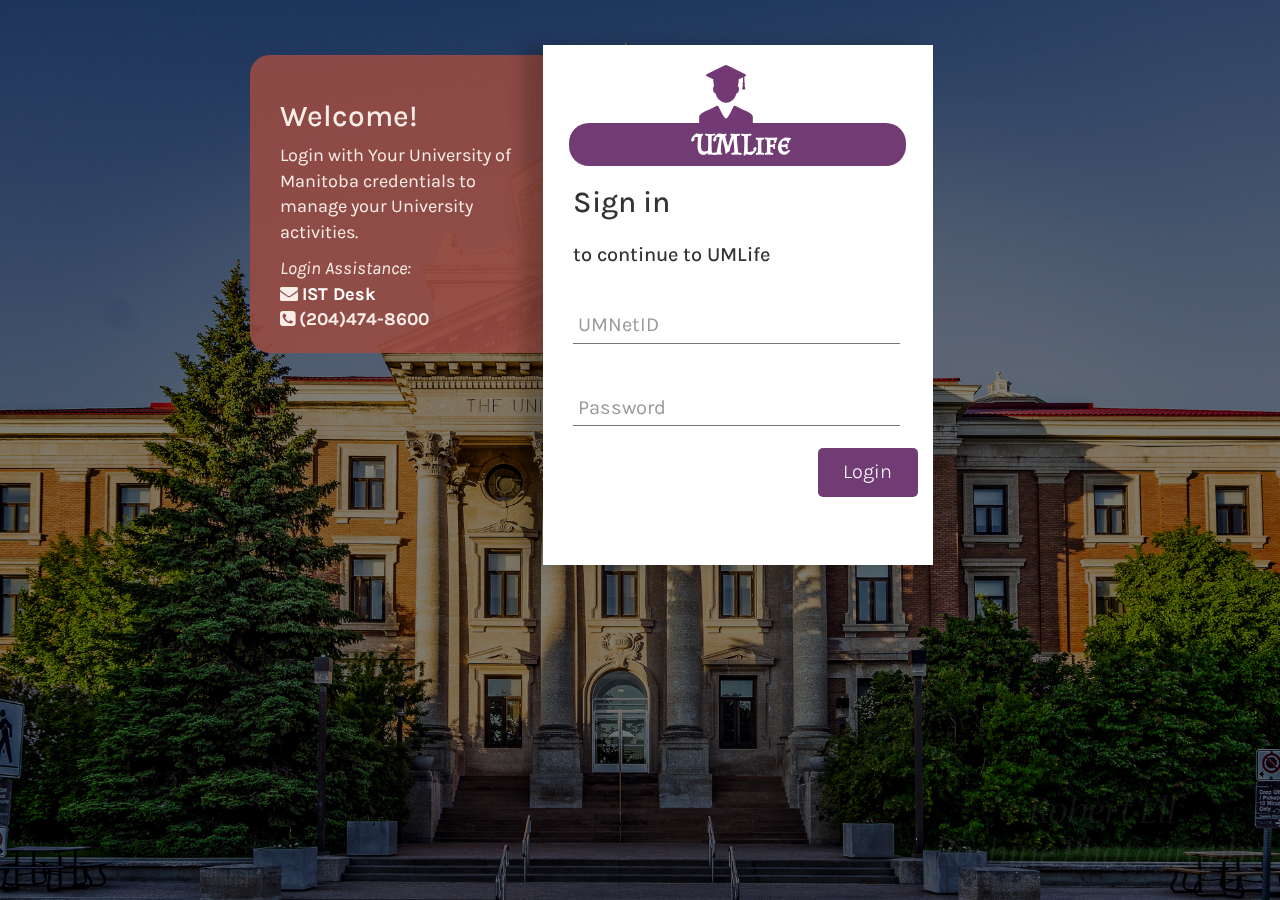
<file: index.html>
<!DOCTYPE html>
<html lang="en">
<html>
  <head>
    <meta charset="UTF-8">
    <link rel="stylesheet" href="https://cdnjs.cloudflare.com/ajax/libs/font-awesome/4.7.0/css/font-awesome.min.css">
  <!-- Latest compiled and minified CSS-->
    <link rel="stylesheet" href="https://maxcdn.bootstrapcdn.com/bootstrap/3.3.7/css/bootstrap.min.css">
    <script src="https://ajax.googleapis.com/ajax/libs/jquery/3.2.1/jquery.min.js"></script>
    <script src="https://maxcdn.bootstrapcdn.com/bootstrap/3.3.7/js/bootstrap.min.js"></script>
    <title>UMLife|Managing your tasks</title>
    <link rel="stylesheet" href="style.css">
  </head>
  <body id = "struct">
    <div class="background"></div>
    <div class="backdrop"></div>
    <div class="container">
      <div class="row" id ="login" >
        <div class="col-sm-2"></div>
        <div class="col-sm-3" id="login-div">
          <h2>Welcome!</h2>
          <p>Login with Your University of Manitoba credentials to manage your University activities.<br></p>

          <em>Login Assistance:<br></em>
          <i class="fa fa-envelope" aria-hidden="true"></i>
          <a title="sevicedesk@umanitoba.ca" href="mailto:servicedesk@umanitoba.ca"><b>IST Desk</b><br></a>
          <i class="fa fa-phone-square" aria-hidden="true"></i>
          <b>(204)474-8600</b>
        </div>

      <div class="col-sm-4" id="login-div2">
        <div class="logo-group" id="lgrp">
          <img id="img-Logo" src="images/logo3.png" alt="">
          <div id="logo-border">
            <p id = "logo-txt"><b>UMLife</b></p>
          </div>
        </div>
        <h2>Sign in</h2>
        <h4 style ="font-size:20px;">to continue to UMLife</h4>
        <form>
          <div class="form-group">
            <input class="inputMaterial" type="text" required>
            <span class="highlight"></span>
            <span class="bar"></span>
            <label for="usname" id="labels">UMNetID</label>
          </div>
          <div class="form-group">
            <input class="inputMaterial" type="password" required>
            <span class="highlight"></span>
            <span class="bar"></span>
            <label for="pwd" id="labels">Password</label>
          </div>
            <button id="buttonlogintoregister" type="submit" class="btn btn-primary" onclick="parent.location='LandingPage.html'">Login</button>
          </div>
        </form>
        </div>
      <div class="col-sm-3"></div>
    </div>
  </div>
  <script src="script.js"></script>
</body>

</html>
</file>
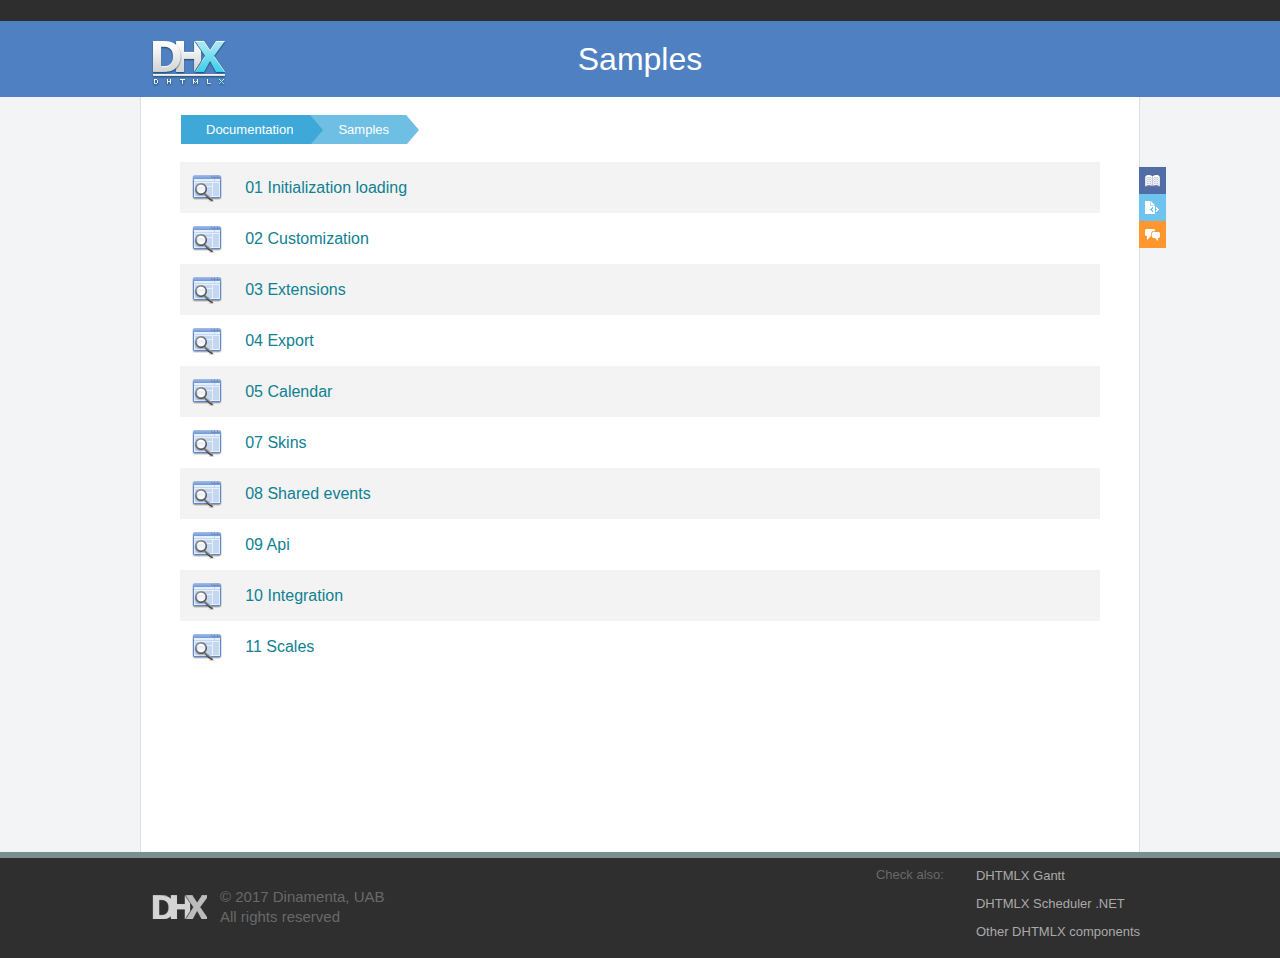
<file: dhtmlxScheduler/samples/index.html>
<!doctype html>
<html>
	<head>
		<link rel="stylesheet" type="text/css" href="common/docs.css">
		<meta http-equiv="Content-Type" content="text/html; charset=utf-8">
		<meta name="viewport" content="initial-scale = 1.0" />
		<title>Scheduler : Samples</title></title>
	</head>
<body>
	<div class='abstop_header'>
		<div class='content_area'>
		&nbsp;
		</div>
	</div>
	<div class="page_header">
		<div class='page_inner_header'>
			<a href='http://dhtmlx.com'><div class='top_webix_logo'></div></a>
			Samples
		</div>
	</div>

	<div class="page_space">
	<div class="webixdoc_page webixdoc_start">
		<div id="webixContent" class='webixdoc_content'>
			<div class="webixdoc_content_inner">
				<div class="webixdoc_breadcrumb nav_breadcrumb">
					<a href="http://docs.dhtmlx.com/scheduler/" class="webixdoc_back">Documentation</a>
					<a href="index.html" class="webixdoc_back">Samples</a>
					
				</div>
				<table class='nav_table'>
								<tr>
				<td style='width:30px;'>
					<a href='01_initialization_loading'><div class='nav_page_img'>&nbsp;</div></a>
				</td><td> <a href='01_initialization_loading'>01 Initialization loading</a> </td>
			</tr>
			<tr>
				<td style='width:30px;'>
					<a href='02_customization'><div class='nav_page_img'>&nbsp;</div></a>
				</td><td> <a href='02_customization'>02 Customization</a> </td>
			</tr>
			<tr>
				<td style='width:30px;'>
					<a href='03_extensions'><div class='nav_page_img'>&nbsp;</div></a>
				</td><td> <a href='03_extensions'>03 Extensions</a> </td>
			</tr>
			<tr>
				<td style='width:30px;'>
					<a href='04_export'><div class='nav_page_img'>&nbsp;</div></a>
				</td><td> <a href='04_export'>04 Export</a> </td>
			</tr>
			<tr>
				<td style='width:30px;'>
					<a href='05_calendar'><div class='nav_page_img'>&nbsp;</div></a>
				</td><td> <a href='05_calendar'>05 Calendar</a> </td>
			</tr>
			<tr>
				<td style='width:30px;'>
					<a href='07_skins'><div class='nav_page_img'>&nbsp;</div></a>
				</td><td> <a href='07_skins'>07 Skins</a> </td>
			</tr>
			<tr>
				<td style='width:30px;'>
					<a href='08_shared_events'><div class='nav_page_img'>&nbsp;</div></a>
				</td><td> <a href='08_shared_events'>08 Shared events</a> </td>
			</tr>
			<tr>
				<td style='width:30px;'>
					<a href='09_api'><div class='nav_page_img'>&nbsp;</div></a>
				</td><td> <a href='09_api'>09 Api</a> </td>
			</tr>
			<tr>
				<td style='width:30px;'>
					<a href='10_integration'><div class='nav_page_img'>&nbsp;</div></a>
				</td><td> <a href='10_integration'>10 Integration</a> </td>
			</tr>
			<tr>
				<td style='width:30px;'>
					<a href='11_scales'><div class='nav_page_img'>&nbsp;</div></a>
				</td><td> <a href='11_scales'>11 Scales</a> </td>
			</tr>

				</table>
			</div>
		</div>




			</div>
		</div>

		<!--Side quick links -->
		<div class="side_links">
			<a class="reference_link" href="http://docs.dhtmlx.com/scheduler/api__refs__scheduler.html">
				<span>API Reference</span>
			</a>
			<a class="sample_link" href="index.html">
				<span>Code Samples</span>
			</a>
			<a class="forum_link" href="http://forum.dhtmlx.com/viewforum.php?f=15">
				<span>Developer Forum </span>
			</a>
		</div>
	</div>
	</div>

	<div class="footer_linea">&nbsp;</div>
	<div class="footer_lineb">
		<div class='page_inner_header'>
			<a href='http://dhtmlx.com'><div class='bottom_webix_block bottom_webix_logo' ></div></a>
			<div class='copyright bottom_webix_block'>© 2017 Dinamenta, UAB<br>
			All rights reserved</div>
			<div class='bottom_webix_also'>
				<h4>Check also:</h4>
				<li><a href='http://dhtmlx.com/docs/products/dhtmlxGantt/index.shtml' target='_blank'>DHTMLX Gantt</a></li>
				<li><a href='http://scheduler-net.com/' target='_blank'>DHTMLX Scheduler .NET</a></li>
				<li><a href='http://dhtmlx.com/docs/products/dhtmlxSuite/index.shtml' target='_blank'>Other DHTMLX components</a></li>
			</div>
		</div>
	</div>
</body>
</html>
</file>
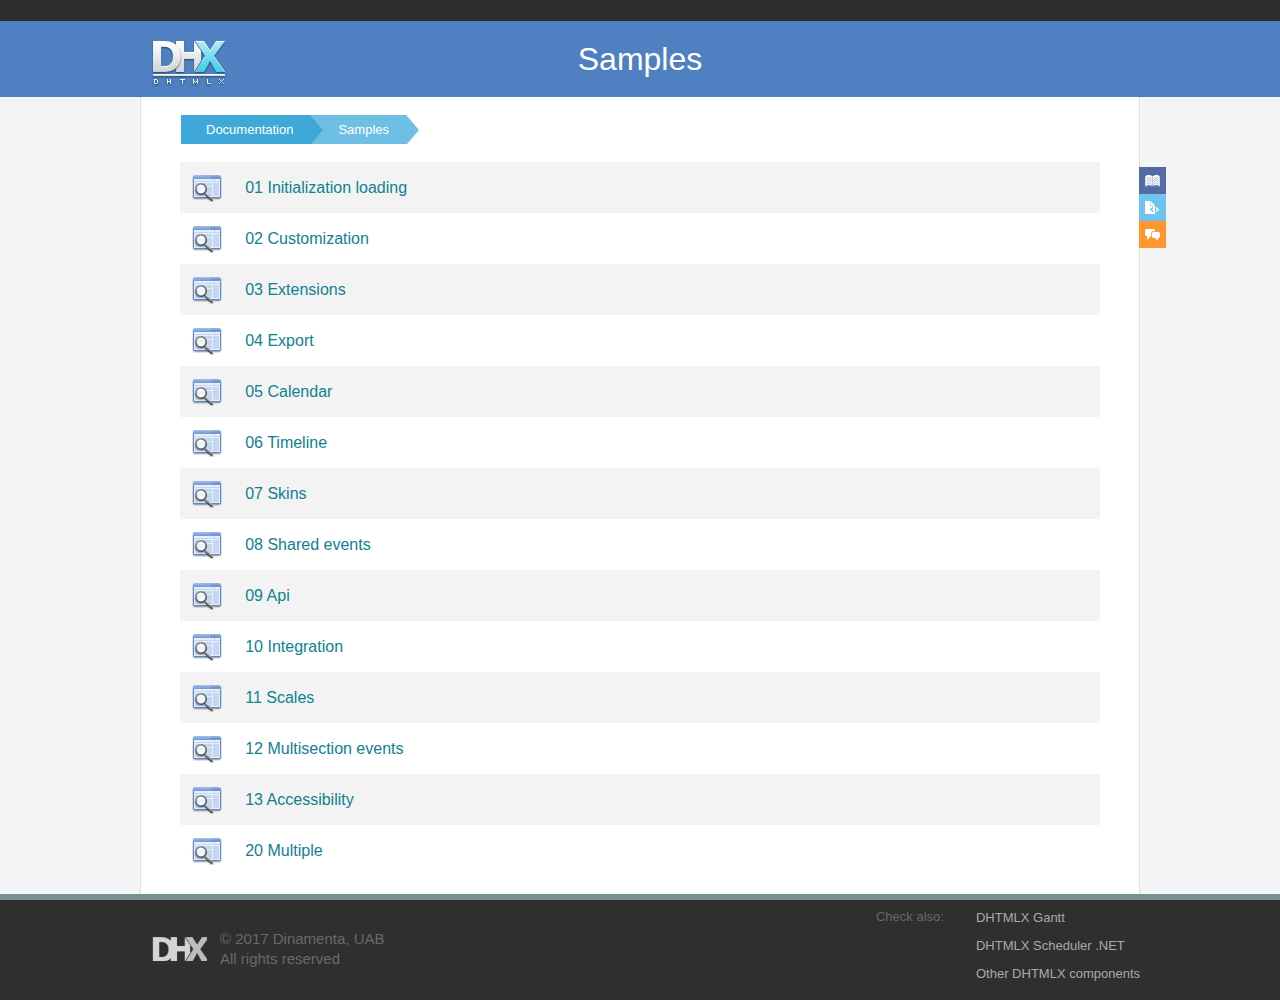
<file: dhtmlxScheduler2/samples/index.html>
<!doctype html>
<html>
	<head>
		<link rel="stylesheet" type="text/css" href="common/docs.css">
		<meta http-equiv="Content-Type" content="text/html; charset=utf-8">
		<meta name="viewport" content="initial-scale = 1.0" />
		<title>Scheduler : Samples</title></title>
	</head>
<body>
	<div class='abstop_header'>
		<div class='content_area'>
		&nbsp;
		</div>
	</div>
	<div class="page_header">
		<div class='page_inner_header'>
			<a href='http://dhtmlx.com'><div class='top_webix_logo'></div></a>
			Samples
		</div>
	</div>

	<div class="page_space">
	<div class="webixdoc_page webixdoc_start">
		<div id="webixContent" class='webixdoc_content'>
			<div class="webixdoc_content_inner">
				<div class="webixdoc_breadcrumb nav_breadcrumb">
					<a href="http://docs.dhtmlx.com/scheduler/" class="webixdoc_back">Documentation</a>
					<a href="index.html" class="webixdoc_back">Samples</a>
					
				</div>
				<table class='nav_table'>
								<tr>
				<td style='width:30px;'>
					<a href='01_initialization_loading'><div class='nav_page_img'>&nbsp;</div></a>
				</td><td> <a href='01_initialization_loading'>01 Initialization loading</a> </td>
			</tr>
			<tr>
				<td style='width:30px;'>
					<a href='02_customization'><div class='nav_page_img'>&nbsp;</div></a>
				</td><td> <a href='02_customization'>02 Customization</a> </td>
			</tr>
			<tr>
				<td style='width:30px;'>
					<a href='03_extensions'><div class='nav_page_img'>&nbsp;</div></a>
				</td><td> <a href='03_extensions'>03 Extensions</a> </td>
			</tr>
			<tr>
				<td style='width:30px;'>
					<a href='04_export'><div class='nav_page_img'>&nbsp;</div></a>
				</td><td> <a href='04_export'>04 Export</a> </td>
			</tr>
			<tr>
				<td style='width:30px;'>
					<a href='05_calendar'><div class='nav_page_img'>&nbsp;</div></a>
				</td><td> <a href='05_calendar'>05 Calendar</a> </td>
			</tr>
			<tr>
				<td style='width:30px;'>
					<a href='06_timeline'><div class='nav_page_img'>&nbsp;</div></a>
				</td><td> <a href='06_timeline'>06 Timeline</a> </td>
			</tr>
			<tr>
				<td style='width:30px;'>
					<a href='07_skins'><div class='nav_page_img'>&nbsp;</div></a>
				</td><td> <a href='07_skins'>07 Skins</a> </td>
			</tr>
			<tr>
				<td style='width:30px;'>
					<a href='08_shared_events'><div class='nav_page_img'>&nbsp;</div></a>
				</td><td> <a href='08_shared_events'>08 Shared events</a> </td>
			</tr>
			<tr>
				<td style='width:30px;'>
					<a href='09_api'><div class='nav_page_img'>&nbsp;</div></a>
				</td><td> <a href='09_api'>09 Api</a> </td>
			</tr>
			<tr>
				<td style='width:30px;'>
					<a href='10_integration'><div class='nav_page_img'>&nbsp;</div></a>
				</td><td> <a href='10_integration'>10 Integration</a> </td>
			</tr>
			<tr>
				<td style='width:30px;'>
					<a href='11_scales'><div class='nav_page_img'>&nbsp;</div></a>
				</td><td> <a href='11_scales'>11 Scales</a> </td>
			</tr>
			<tr>
				<td style='width:30px;'>
					<a href='12_multisection_events'><div class='nav_page_img'>&nbsp;</div></a>
				</td><td> <a href='12_multisection_events'>12 Multisection events</a> </td>
			</tr>
			<tr>
				<td style='width:30px;'>
					<a href='13_accessibility'><div class='nav_page_img'>&nbsp;</div></a>
				</td><td> <a href='13_accessibility'>13 Accessibility</a> </td>
			</tr>
			<tr>
				<td style='width:30px;'>
					<a href='20_multiple'><div class='nav_page_img'>&nbsp;</div></a>
				</td><td> <a href='20_multiple'>20 Multiple</a> </td>
			</tr>

				</table>
			</div>
		</div>




			</div>
		</div>

		<!--Side quick links -->
		<div class="side_links">
			<a class="reference_link" href="http://docs.dhtmlx.com/scheduler/api__refs__scheduler.html">
				<span>API Reference</span>
			</a>
			<a class="sample_link" href="index.html">
				<span>Code Samples</span>
			</a>
			<a class="forum_link" href="http://forum.dhtmlx.com/viewforum.php?f=15">
				<span>Developer Forum </span>
			</a>
		</div>
	</div>
	</div>

	<div class="footer_linea">&nbsp;</div>
	<div class="footer_lineb">
		<div class='page_inner_header'>
			<a href='http://dhtmlx.com'><div class='bottom_webix_block bottom_webix_logo' ></div></a>
			<div class='copyright bottom_webix_block'>© 2017 Dinamenta, UAB<br>
			All rights reserved</div>
			<div class='bottom_webix_also'>
				<h4>Check also:</h4>
				<li><a href='http://dhtmlx.com/docs/products/dhtmlxGantt/index.shtml' target='_blank'>DHTMLX Gantt</a></li>
				<li><a href='http://scheduler-net.com/' target='_blank'>DHTMLX Scheduler .NET</a></li>
				<li><a href='http://dhtmlx.com/docs/products/dhtmlxSuite/index.shtml' target='_blank'>Other DHTMLX components</a></li>
			</div>
		</div>
	</div>
</body>
</html>
</file>
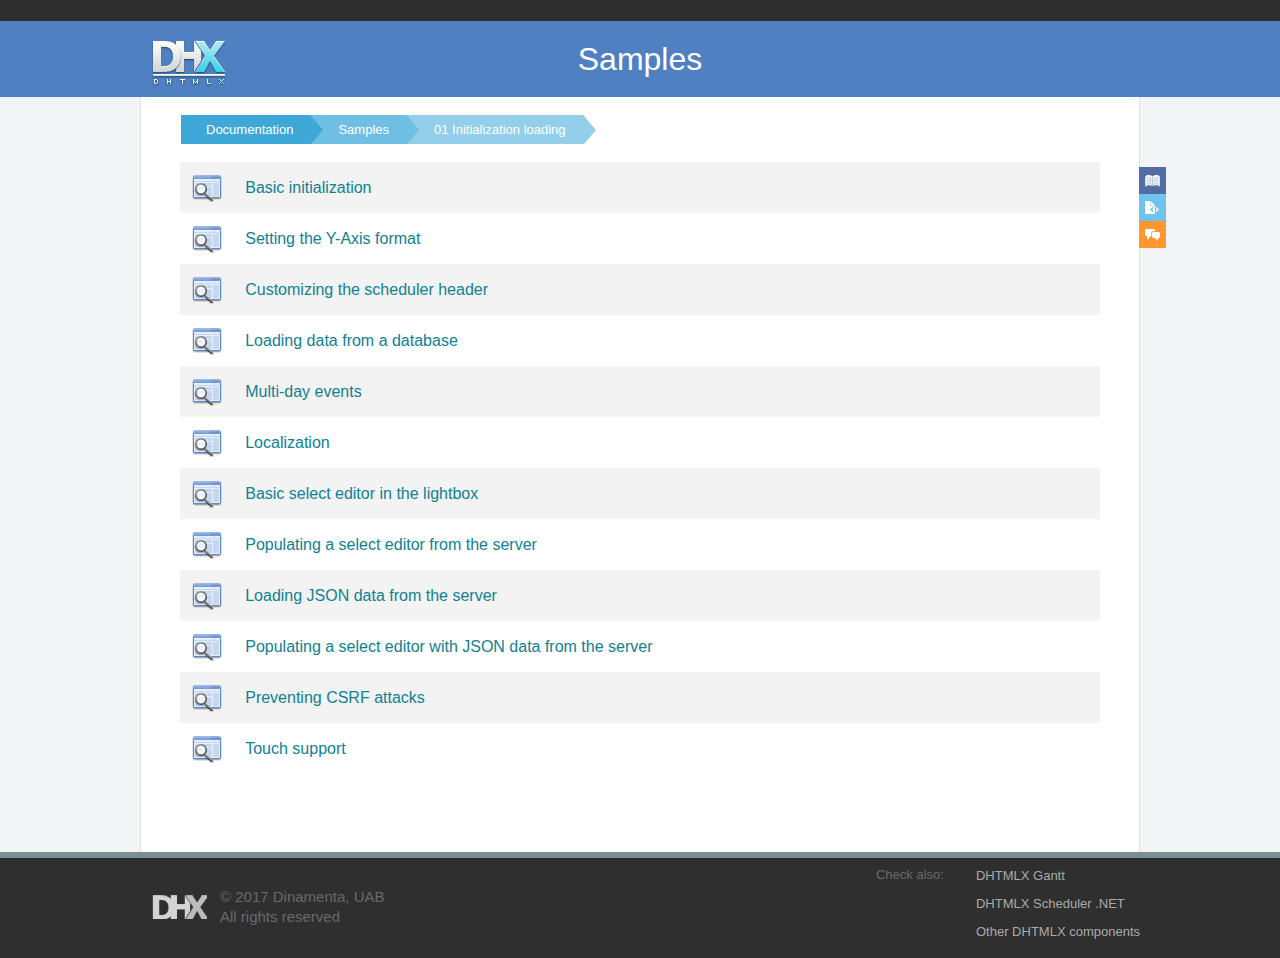
<file: dhtmlxScheduler/samples/01_initialization_loading/index.html>
<!doctype html>
<html>
	<head>
		<link rel="stylesheet" type="text/css" href="../common/docs.css">
		<meta http-equiv="Content-Type" content="text/html; charset=utf-8">
		<meta name="viewport" content="initial-scale = 1.0" />
		<title>Scheduler : Samples</title></title>
	</head>
<body>
	<div class='abstop_header'>
		<div class='content_area'>
		&nbsp;
		</div>
	</div>
	<div class="page_header">
		<div class='page_inner_header'>
			<a href='http://dhtmlx.com'><div class='top_webix_logo'></div></a>
			Samples
		</div>
	</div>

	<div class="page_space">
	<div class="webixdoc_page webixdoc_start">
		<div id="webixContent" class='webixdoc_content'>
			<div class="webixdoc_content_inner">
				<div class="webixdoc_breadcrumb nav_breadcrumb">
					<a href="http://docs.dhtmlx.com/scheduler/" class="webixdoc_back">Documentation</a>
					<a href="../index.html" class="webixdoc_back">Samples</a>
					<a href='../index.html' class='webixdoc_back'>01 Initialization loading</a>
				</div>
				<table class='nav_table'>
								<tr>
				<td style='width:30px;'>
					<a href='01_basic_init.html'><div class='nav_page_img'>&nbsp;</div></a>
				</td><td> <a href='01_basic_init.html'>Basic initialization</a> </td>
			</tr>
			<tr>
				<td style='width:30px;'>
					<a href='02_hour_scale_format.html'><div class='nav_page_img'>&nbsp;</div></a>
				</td><td> <a href='02_hour_scale_format.html'>Setting the Y-Axis format</a> </td>
			</tr>
			<tr>
				<td style='width:30px;'>
					<a href='03_header_format.html'><div class='nav_page_img'>&nbsp;</div></a>
				</td><td> <a href='03_header_format.html'>Customizing the scheduler header</a> </td>
			</tr>
			<tr>
				<td style='width:30px;'>
					<a href='05_loading_database.html'><div class='nav_page_img'>&nbsp;</div></a>
				</td><td> <a href='05_loading_database.html'>Loading data from a database</a> </td>
			</tr>
			<tr>
				<td style='width:30px;'>
					<a href='06_multi_day_events.html'><div class='nav_page_img'>&nbsp;</div></a>
				</td><td> <a href='06_multi_day_events.html'>Multi-day events</a> </td>
			</tr>
			<tr>
				<td style='width:30px;'>
					<a href='07_locale_usage.html'><div class='nav_page_img'>&nbsp;</div></a>
				</td><td> <a href='07_locale_usage.html'>Localization</a> </td>
			</tr>
			<tr>
				<td style='width:30px;'>
					<a href='08_options.html'><div class='nav_page_img'>&nbsp;</div></a>
				</td><td> <a href='08_options.html'>Basic select editor in the lightbox</a> </td>
			</tr>
			<tr>
				<td style='width:30px;'>
					<a href='09_connector_options.html'><div class='nav_page_img'>&nbsp;</div></a>
				</td><td> <a href='09_connector_options.html'>Populating a select editor from the server</a> </td>
			</tr>
			<tr>
				<td style='width:30px;'>
					<a href='10_loading_database_json.html'><div class='nav_page_img'>&nbsp;</div></a>
				</td><td> <a href='10_loading_database_json.html'>Loading JSON data from the server</a> </td>
			</tr>
			<tr>
				<td style='width:30px;'>
					<a href='11_connector_options_json.html'><div class='nav_page_img'>&nbsp;</div></a>
				</td><td> <a href='11_connector_options_json.html'>Populating a select editor with JSON data from the server</a> </td>
			</tr>
			<tr>
				<td style='width:30px;'>
					<a href='12_block_csrf.html'><div class='nav_page_img'>&nbsp;</div></a>
				</td><td> <a href='12_block_csrf.html'>Preventing CSRF attacks</a> </td>
			</tr>
			<tr>
				<td style='width:30px;'>
					<a href='13_touch_ui.html'><div class='nav_page_img'>&nbsp;</div></a>
				</td><td> <a href='13_touch_ui.html'>Touch support</a> </td>
			</tr>

				</table>
			</div>
		</div>




			</div>
		</div>

		<!--Side quick links -->
		<div class="side_links">
			<a class="reference_link" href="http://docs.dhtmlx.com/scheduler/api__refs__scheduler.html">
				<span>API Reference</span>
			</a>
			<a class="sample_link" href="../index.html">
				<span>Code Samples</span>
			</a>
			<a class="forum_link" href="http://forum.dhtmlx.com/viewforum.php?f=15">
				<span>Developer Forum </span>
			</a>
		</div>
	</div>
	</div>

	<div class="footer_linea">&nbsp;</div>
	<div class="footer_lineb">
		<div class='page_inner_header'>
			<a href='http://dhtmlx.com'><div class='bottom_webix_block bottom_webix_logo' ></div></a>
			<div class='copyright bottom_webix_block'>© 2017 Dinamenta, UAB<br>
			All rights reserved</div>
			<div class='bottom_webix_also'>
				<h4>Check also:</h4>
				<li><a href='http://dhtmlx.com/docs/products/dhtmlxGantt/index.shtml' target='_blank'>DHTMLX Gantt</a></li>
				<li><a href='http://scheduler-net.com/' target='_blank'>DHTMLX Scheduler .NET</a></li>
				<li><a href='http://dhtmlx.com/docs/products/dhtmlxSuite/index.shtml' target='_blank'>Other DHTMLX components</a></li>
			</div>
		</div>
	</div>
</body>
</html>
</file>
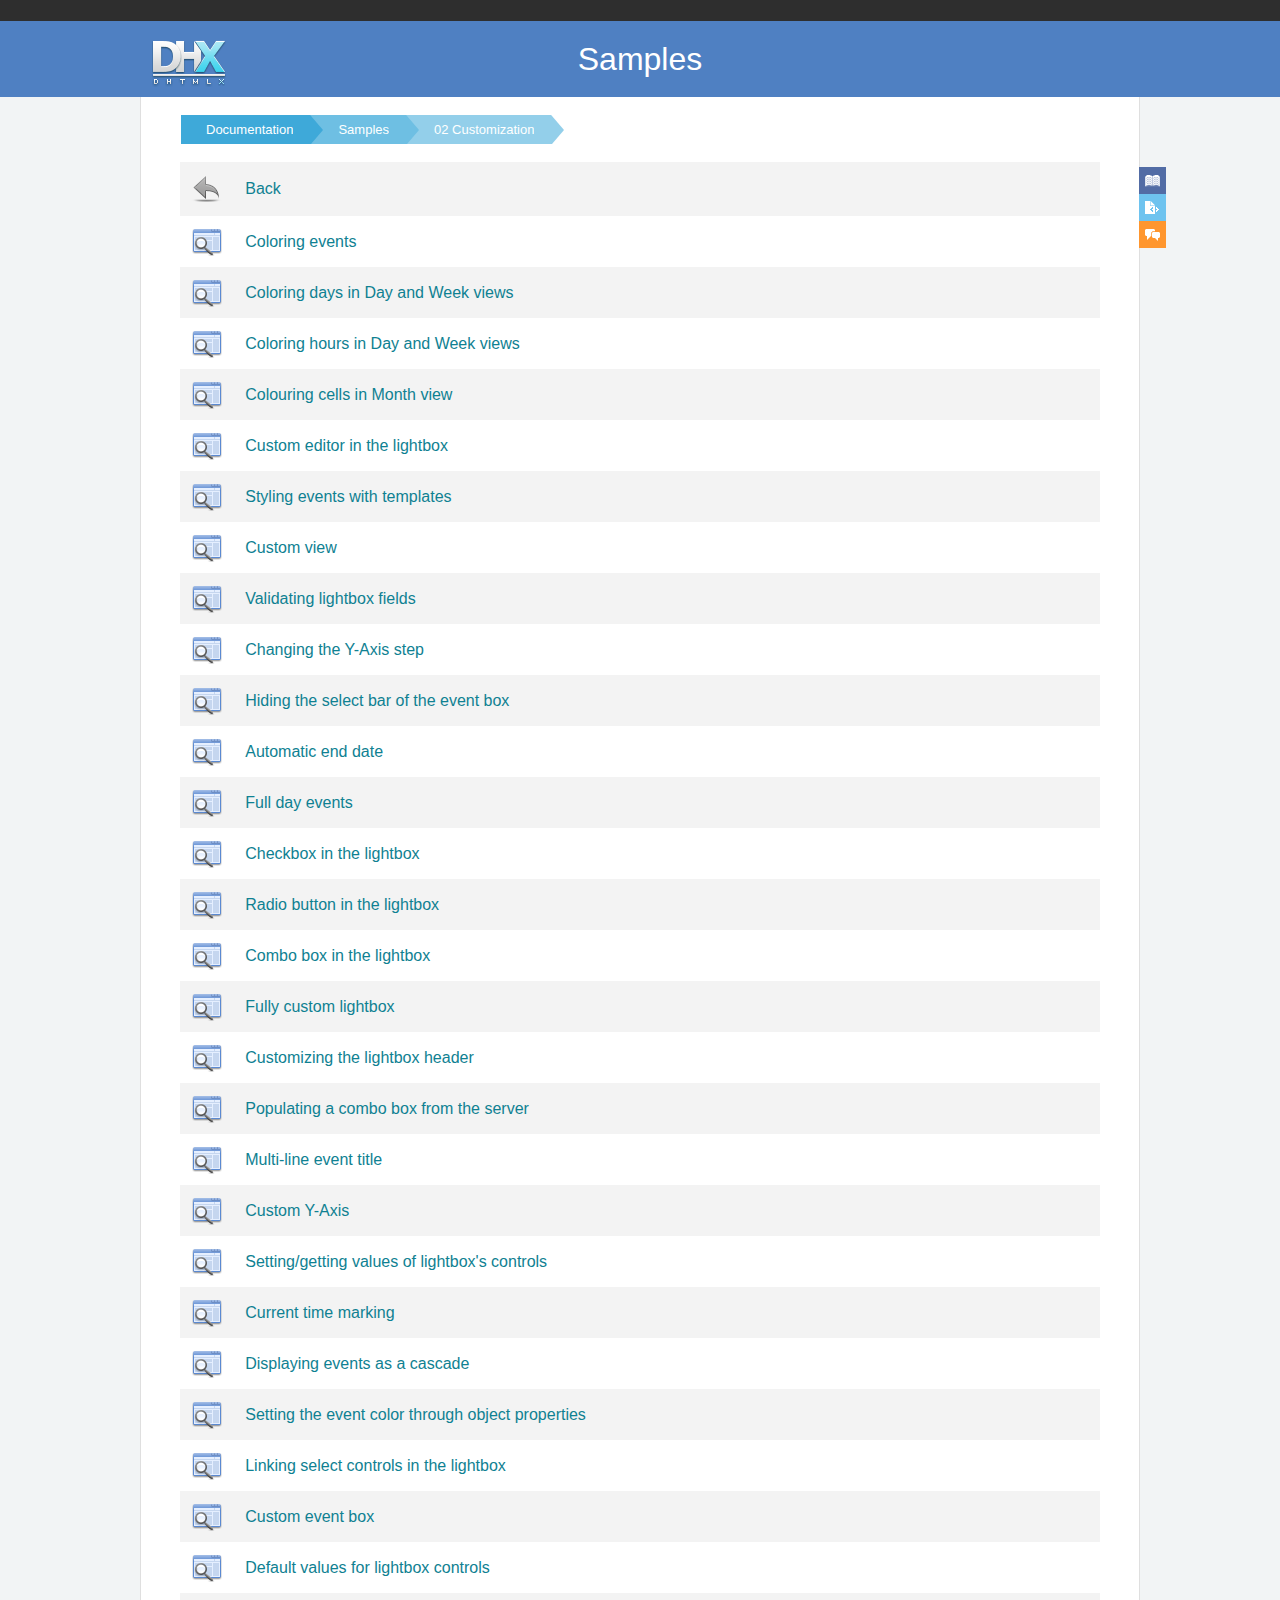
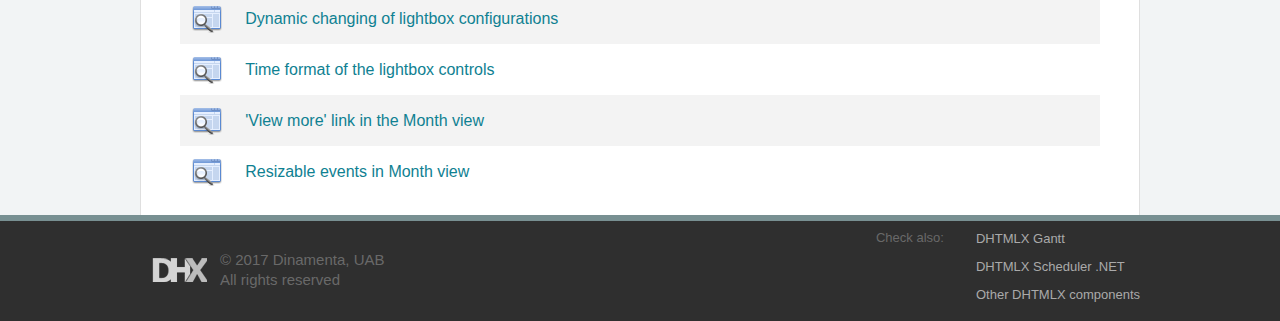
<file: dhtmlxScheduler/samples/02_customization/index.html>
<!doctype html>
<html>
	<head>
		<link rel="stylesheet" type="text/css" href="../common/docs.css">
		<meta http-equiv="Content-Type" content="text/html; charset=utf-8">
		<meta name="viewport" content="initial-scale = 1.0" />
		<title>Scheduler : Samples</title></title>
	</head>
<body>
	<div class='abstop_header'>
		<div class='content_area'>
		&nbsp;
		</div>
	</div>
	<div class="page_header">
		<div class='page_inner_header'>
			<a href='http://dhtmlx.com'><div class='top_webix_logo'></div></a>
			Samples
		</div>
	</div>

	<div class="page_space">
	<div class="webixdoc_page webixdoc_start">
		<div id="webixContent" class='webixdoc_content'>
			<div class="webixdoc_content_inner">
				<div class="webixdoc_breadcrumb nav_breadcrumb">
					<a href="http://docs.dhtmlx.com/scheduler/" class="webixdoc_back">Documentation</a>
					<a href="../index.html" class="webixdoc_back">Samples</a>
					<a href='../index.html' class='webixdoc_back'>02 Customization</a>
				</div>
				<table class='nav_table'>
								<tr>
				<td style='width:30px;'>
					<a href='../index.html'><div class='nav_back_img'>&nbsp;</div></a>
				</td><td> <a href='../index.html'>Back</a> </td>
			</tr>
			<tr>
				<td style='width:30px;'>
					<a href='01_events_coloring.html'><div class='nav_page_img'>&nbsp;</div></a>
				</td><td> <a href='01_events_coloring.html'>Coloring events</a> </td>
			</tr>
			<tr>
				<td style='width:30px;'>
					<a href='02_days_coloring.html'><div class='nav_page_img'>&nbsp;</div></a>
				</td><td> <a href='02_days_coloring.html'>Coloring days in Day and Week views</a> </td>
			</tr>
			<tr>
				<td style='width:30px;'>
					<a href='03_hours_coloring.html'><div class='nav_page_img'>&nbsp;</div></a>
				</td><td> <a href='03_hours_coloring.html'>Coloring hours in Day and Week views</a> </td>
			</tr>
			<tr>
				<td style='width:30px;'>
					<a href='04_month_days_coloring.html'><div class='nav_page_img'>&nbsp;</div></a>
				</td><td> <a href='04_month_days_coloring.html'>Colouring cells in Month view</a> </td>
			</tr>
			<tr>
				<td style='width:30px;'>
					<a href='05_custom_editor.html'><div class='nav_page_img'>&nbsp;</div></a>
				</td><td> <a href='05_custom_editor.html'>Custom editor in the lightbox</a> </td>
			</tr>
			<tr>
				<td style='width:30px;'>
					<a href='06_templates.html'><div class='nav_page_img'>&nbsp;</div></a>
				</td><td> <a href='06_templates.html'>Styling events with templates</a> </td>
			</tr>
			<tr>
				<td style='width:30px;'>
					<a href='07_custom_view.html'><div class='nav_page_img'>&nbsp;</div></a>
				</td><td> <a href='07_custom_view.html'>Custom view</a> </td>
			</tr>
			<tr>
				<td style='width:30px;'>
					<a href='08_validation.html'><div class='nav_page_img'>&nbsp;</div></a>
				</td><td> <a href='08_validation.html'>Validating lightbox fields</a> </td>
			</tr>
			<tr>
				<td style='width:30px;'>
					<a href='09_timestep.html'><div class='nav_page_img'>&nbsp;</div></a>
				</td><td> <a href='09_timestep.html'>Changing the Y-Axis step</a> </td>
			</tr>
			<tr>
				<td style='width:30px;'>
					<a href='10_without_toolbar.html'><div class='nav_page_img'>&nbsp;</div></a>
				</td><td> <a href='10_without_toolbar.html'>Hiding the select bar of the event box</a> </td>
			</tr>
			<tr>
				<td style='width:30px;'>
					<a href='11_auto_end_date.html'><div class='nav_page_img'>&nbsp;</div></a>
				</td><td> <a href='11_auto_end_date.html'>Automatic end date</a> </td>
			</tr>
			<tr>
				<td style='width:30px;'>
					<a href='12_full_day_event.html'><div class='nav_page_img'>&nbsp;</div></a>
				</td><td> <a href='12_full_day_event.html'>Full day events</a> </td>
			</tr>
			<tr>
				<td style='width:30px;'>
					<a href='13_single_checkbox_section.html'><div class='nav_page_img'>&nbsp;</div></a>
				</td><td> <a href='13_single_checkbox_section.html'>Checkbox in the lightbox</a> </td>
			</tr>
			<tr>
				<td style='width:30px;'>
					<a href='14_radio_buttons_section.html'><div class='nav_page_img'>&nbsp;</div></a>
				</td><td> <a href='14_radio_buttons_section.html'>Radio button in the lightbox</a> </td>
			</tr>
			<tr>
				<td style='width:30px;'>
					<a href='15_combo_select.html'><div class='nav_page_img'>&nbsp;</div></a>
				</td><td> <a href='15_combo_select.html'>Combo box in the lightbox</a> </td>
			</tr>
			<tr>
				<td style='width:30px;'>
					<a href='16_custom_form.html'><div class='nav_page_img'>&nbsp;</div></a>
				</td><td> <a href='16_custom_form.html'>Fully custom lightbox</a> </td>
			</tr>
			<tr>
				<td style='width:30px;'>
					<a href='17_lightbox_header.html'><div class='nav_page_img'>&nbsp;</div></a>
				</td><td> <a href='17_lightbox_header.html'>Customizing the lightbox header</a> </td>
			</tr>
			<tr>
				<td style='width:30px;'>
					<a href='18_combo_select_from_db.html'><div class='nav_page_img'>&nbsp;</div></a>
				</td><td> <a href='18_combo_select_from_db.html'>Populating a combo box from the server</a> </td>
			</tr>
			<tr>
				<td style='width:30px;'>
					<a href='20_multiline_event_bars.html'><div class='nav_page_img'>&nbsp;</div></a>
				</td><td> <a href='20_multiline_event_bars.html'>Multi-line event title</a> </td>
			</tr>
			<tr>
				<td style='width:30px;'>
					<a href='21_custom_hour_scale.html'><div class='nav_page_img'>&nbsp;</div></a>
				</td><td> <a href='21_custom_hour_scale.html'>Custom Y-Axis</a> </td>
			</tr>
			<tr>
				<td style='width:30px;'>
					<a href='22_opertions_with_lightbox.html'><div class='nav_page_img'>&nbsp;</div></a>
				</td><td> <a href='22_opertions_with_lightbox.html'>Setting/getting values of lightbox's controls</a> </td>
			</tr>
			<tr>
				<td style='width:30px;'>
					<a href='23_current_time.html'><div class='nav_page_img'>&nbsp;</div></a>
				</td><td> <a href='23_current_time.html'>Current time marking</a> </td>
			</tr>
			<tr>
				<td style='width:30px;'>
					<a href='24_cascade_event_display.html'><div class='nav_page_img'>&nbsp;</div></a>
				</td><td> <a href='24_cascade_event_display.html'>Displaying events as a cascade</a> </td>
			</tr>
			<tr>
				<td style='width:30px;'>
					<a href='25_color_property.html'><div class='nav_page_img'>&nbsp;</div></a>
				</td><td> <a href='25_color_property.html'>Setting the event color through object properties </a> </td>
			</tr>
			<tr>
				<td style='width:30px;'>
					<a href='26_linked_selects_in_lightbox.html'><div class='nav_page_img'>&nbsp;</div></a>
				</td><td> <a href='26_linked_selects_in_lightbox.html'>Linking select controls in the lightbox</a> </td>
			</tr>
			<tr>
				<td style='width:30px;'>
					<a href='27_custom_event_box.html'><div class='nav_page_img'>&nbsp;</div></a>
				</td><td> <a href='27_custom_event_box.html'>Custom event box</a> </td>
			</tr>
			<tr>
				<td style='width:30px;'>
					<a href='28_lightbox_default_value.html'><div class='nav_page_img'>&nbsp;</div></a>
				</td><td> <a href='28_lightbox_default_value.html'>Default values for lightbox controls</a> </td>
			</tr>
			<tr>
				<td style='width:30px;'>
					<a href='29_changing_lightbox_configurations.html'><div class='nav_page_img'>&nbsp;</div></a>
				</td><td> <a href='29_changing_lightbox_configurations.html'>Dynamic changing of lightbox configurations  </a> </td>
			</tr>
			<tr>
				<td style='width:30px;'>
					<a href='30_lightbox_time_format.html'><div class='nav_page_img'>&nbsp;</div></a>
				</td><td> <a href='30_lightbox_time_format.html'>Time format of the lightbox controls</a> </td>
			</tr>
			<tr>
				<td style='width:30px;'>
					<a href='31_view_more.html'><div class='nav_page_img'>&nbsp;</div></a>
				</td><td> <a href='31_view_more.html'>'View more' link in the Month view</a> </td>
			</tr>
			<tr>
				<td style='width:30px;'>
					<a href='32_resizable_month_events.html'><div class='nav_page_img'>&nbsp;</div></a>
				</td><td> <a href='32_resizable_month_events.html'>Resizable events in Month view</a> </td>
			</tr>

				</table>
			</div>
		</div>




			</div>
		</div>

		<!--Side quick links -->
		<div class="side_links">
			<a class="reference_link" href="http://docs.dhtmlx.com/scheduler/api__refs__scheduler.html">
				<span>API Reference</span>
			</a>
			<a class="sample_link" href="../index.html">
				<span>Code Samples</span>
			</a>
			<a class="forum_link" href="http://forum.dhtmlx.com/viewforum.php?f=15">
				<span>Developer Forum </span>
			</a>
		</div>
	</div>
	</div>

	<div class="footer_linea">&nbsp;</div>
	<div class="footer_lineb">
		<div class='page_inner_header'>
			<a href='http://dhtmlx.com'><div class='bottom_webix_block bottom_webix_logo' ></div></a>
			<div class='copyright bottom_webix_block'>© 2017 Dinamenta, UAB<br>
			All rights reserved</div>
			<div class='bottom_webix_also'>
				<h4>Check also:</h4>
				<li><a href='http://dhtmlx.com/docs/products/dhtmlxGantt/index.shtml' target='_blank'>DHTMLX Gantt</a></li>
				<li><a href='http://scheduler-net.com/' target='_blank'>DHTMLX Scheduler .NET</a></li>
				<li><a href='http://dhtmlx.com/docs/products/dhtmlxSuite/index.shtml' target='_blank'>Other DHTMLX components</a></li>
			</div>
		</div>
	</div>
</body>
</html>
</file>
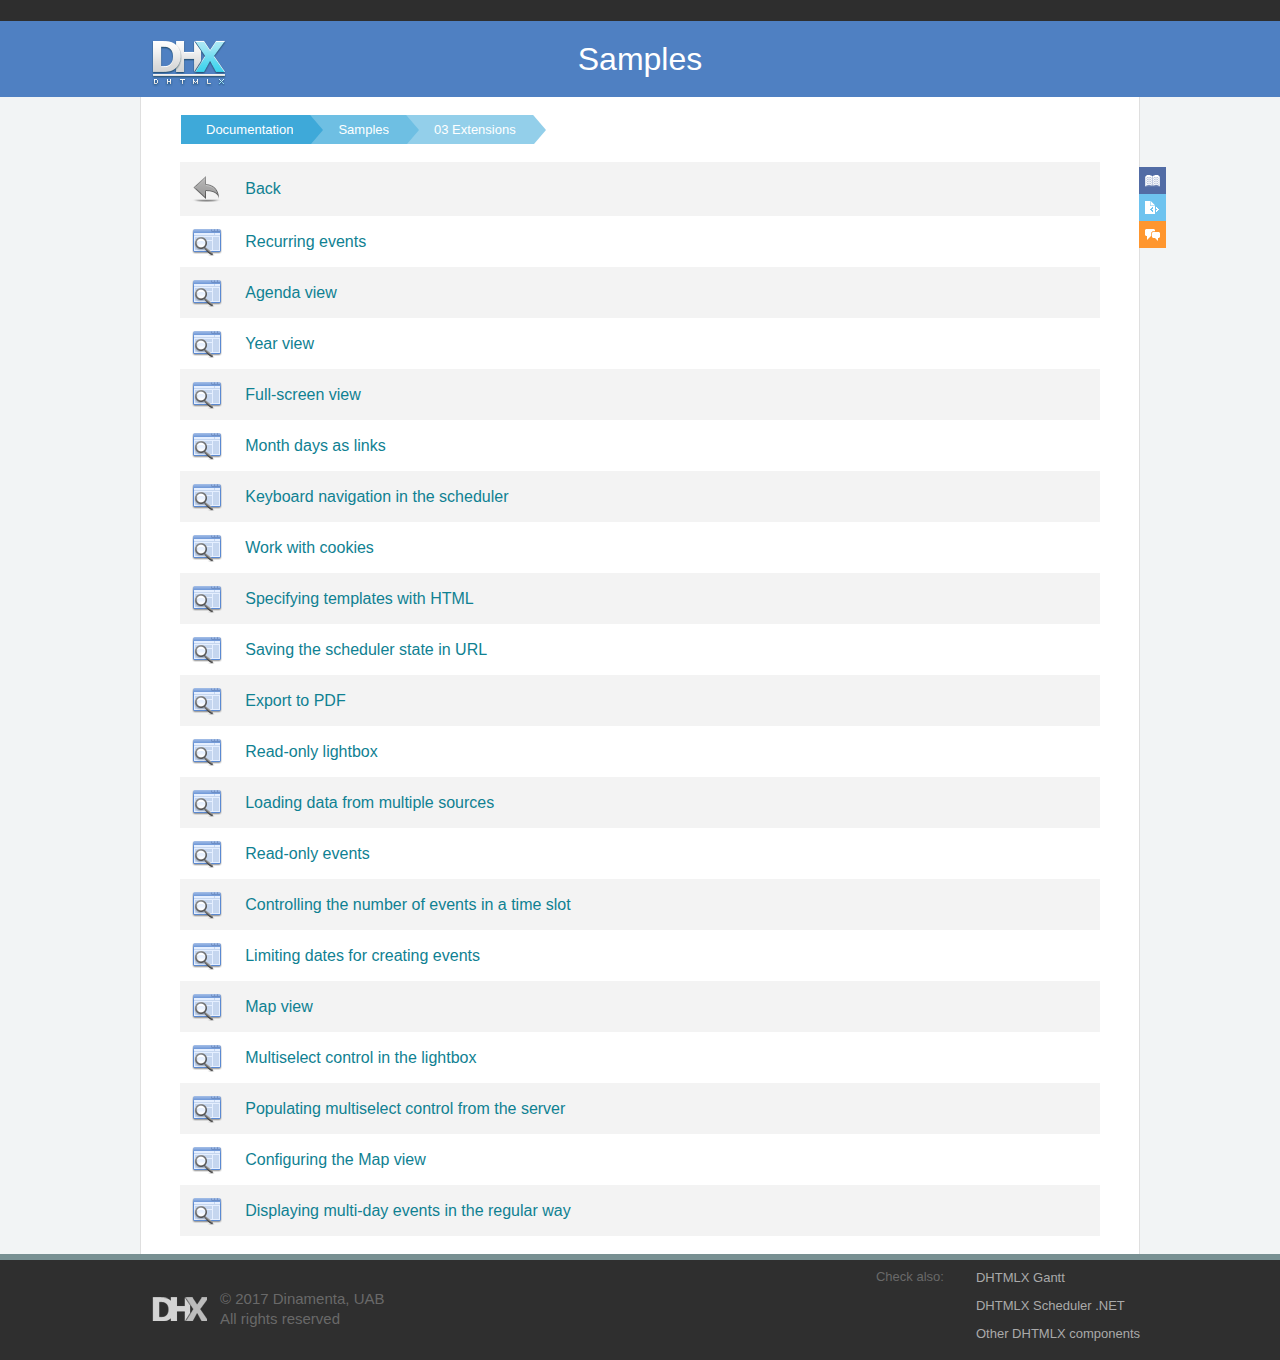
<file: dhtmlxScheduler/samples/03_extensions/index.html>
<!doctype html>
<html>
	<head>
		<link rel="stylesheet" type="text/css" href="../common/docs.css">
		<meta http-equiv="Content-Type" content="text/html; charset=utf-8">
		<meta name="viewport" content="initial-scale = 1.0" />
		<title>Scheduler : Samples</title></title>
	</head>
<body>
	<div class='abstop_header'>
		<div class='content_area'>
		&nbsp;
		</div>
	</div>
	<div class="page_header">
		<div class='page_inner_header'>
			<a href='http://dhtmlx.com'><div class='top_webix_logo'></div></a>
			Samples
		</div>
	</div>

	<div class="page_space">
	<div class="webixdoc_page webixdoc_start">
		<div id="webixContent" class='webixdoc_content'>
			<div class="webixdoc_content_inner">
				<div class="webixdoc_breadcrumb nav_breadcrumb">
					<a href="http://docs.dhtmlx.com/scheduler/" class="webixdoc_back">Documentation</a>
					<a href="../index.html" class="webixdoc_back">Samples</a>
					<a href='../index.html' class='webixdoc_back'>03 Extensions</a>
				</div>
				<table class='nav_table'>
								<tr>
				<td style='width:30px;'>
					<a href='../index.html'><div class='nav_back_img'>&nbsp;</div></a>
				</td><td> <a href='../index.html'>Back</a> </td>
			</tr>
			<tr>
				<td style='width:30px;'>
					<a href='01_recurring_events.html'><div class='nav_page_img'>&nbsp;</div></a>
				</td><td> <a href='01_recurring_events.html'>Recurring events</a> </td>
			</tr>
			<tr>
				<td style='width:30px;'>
					<a href='03_agenda_view.html'><div class='nav_page_img'>&nbsp;</div></a>
				</td><td> <a href='03_agenda_view.html'>Agenda view</a> </td>
			</tr>
			<tr>
				<td style='width:30px;'>
					<a href='04_year_view.html'><div class='nav_page_img'>&nbsp;</div></a>
				</td><td> <a href='04_year_view.html'>Year view</a> </td>
			</tr>
			<tr>
				<td style='width:30px;'>
					<a href='05_expand_plugin.html'><div class='nav_page_img'>&nbsp;</div></a>
				</td><td> <a href='05_expand_plugin.html'>Full-screen view</a> </td>
			</tr>
			<tr>
				<td style='width:30px;'>
					<a href='06_links_plugin.html'><div class='nav_page_img'>&nbsp;</div></a>
				</td><td> <a href='06_links_plugin.html'>Month days as links</a> </td>
			</tr>
			<tr>
				<td style='width:30px;'>
					<a href='07_navigation_plugin.html'><div class='nav_page_img'>&nbsp;</div></a>
				</td><td> <a href='07_navigation_plugin.html'>Keyboard navigation in the scheduler</a> </td>
			</tr>
			<tr>
				<td style='width:30px;'>
					<a href='08_cookies_plugin.html'><div class='nav_page_img'>&nbsp;</div></a>
				</td><td> <a href='08_cookies_plugin.html'>Work with cookies</a> </td>
			</tr>
			<tr>
				<td style='width:30px;'>
					<a href='09_html_templates_plugin.html'><div class='nav_page_img'>&nbsp;</div></a>
				</td><td> <a href='09_html_templates_plugin.html'>Specifying templates with HTML</a> </td>
			</tr>
			<tr>
				<td style='width:30px;'>
					<a href='10_url_date_plugin.html'><div class='nav_page_img'>&nbsp;</div></a>
				</td><td> <a href='10_url_date_plugin.html'>Saving the scheduler state in URL </a> </td>
			</tr>
			<tr>
				<td style='width:30px;'>
					<a href='11_pdf_plugin.html'><div class='nav_page_img'>&nbsp;</div></a>
				</td><td> <a href='11_pdf_plugin.html'>Export to PDF</a> </td>
			</tr>
			<tr>
				<td style='width:30px;'>
					<a href='12_readonly_form.html'><div class='nav_page_img'>&nbsp;</div></a>
				</td><td> <a href='12_readonly_form.html'>Read-only lightbox</a> </td>
			</tr>
			<tr>
				<td style='width:30px;'>
					<a href='13_multisource.html'><div class='nav_page_img'>&nbsp;</div></a>
				</td><td> <a href='13_multisource.html'>Loading data from multiple sources</a> </td>
			</tr>
			<tr>
				<td style='width:30px;'>
					<a href='14_readonly_event.html'><div class='nav_page_img'>&nbsp;</div></a>
				</td><td> <a href='14_readonly_event.html'>Read-only events</a> </td>
			</tr>
			<tr>
				<td style='width:30px;'>
					<a href='15_collision.html'><div class='nav_page_img'>&nbsp;</div></a>
				</td><td> <a href='15_collision.html'>Controlling the number of events in a time slot</a> </td>
			</tr>
			<tr>
				<td style='width:30px;'>
					<a href='16_limitation.html'><div class='nav_page_img'>&nbsp;</div></a>
				</td><td> <a href='16_limitation.html'>Limiting dates for creating events</a> </td>
			</tr>
			<tr>
				<td style='width:30px;'>
					<a href='19_map_view.html'><div class='nav_page_img'>&nbsp;</div></a>
				</td><td> <a href='19_map_view.html'>Map view</a> </td>
			</tr>
			<tr>
				<td style='width:30px;'>
					<a href='21_multiselect_options.html'><div class='nav_page_img'>&nbsp;</div></a>
				</td><td> <a href='21_multiselect_options.html'>Multiselect control in the lightbox </a> </td>
			</tr>
			<tr>
				<td style='width:30px;'>
					<a href='22_multiselect_initial_loading.html'><div class='nav_page_img'>&nbsp;</div></a>
				</td><td> <a href='22_multiselect_initial_loading.html'>Populating multiselect control from the server</a> </td>
			</tr>
			<tr>
				<td style='width:30px;'>
					<a href='23_map_view_timeframes.html'><div class='nav_page_img'>&nbsp;</div></a>
				</td><td> <a href='23_map_view_timeframes.html'>Configuring the Map view</a> </td>
			</tr>
			<tr>
				<td style='width:30px;'>
					<a href='26_multi_day_visible.html'><div class='nav_page_img'>&nbsp;</div></a>
				</td><td> <a href='26_multi_day_visible.html'>Displaying multi-day events in the regular way</a> </td>
			</tr>

				</table>
			</div>
		</div>




			</div>
		</div>

		<!--Side quick links -->
		<div class="side_links">
			<a class="reference_link" href="http://docs.dhtmlx.com/scheduler/api__refs__scheduler.html">
				<span>API Reference</span>
			</a>
			<a class="sample_link" href="../index.html">
				<span>Code Samples</span>
			</a>
			<a class="forum_link" href="http://forum.dhtmlx.com/viewforum.php?f=15">
				<span>Developer Forum </span>
			</a>
		</div>
	</div>
	</div>

	<div class="footer_linea">&nbsp;</div>
	<div class="footer_lineb">
		<div class='page_inner_header'>
			<a href='http://dhtmlx.com'><div class='bottom_webix_block bottom_webix_logo' ></div></a>
			<div class='copyright bottom_webix_block'>© 2017 Dinamenta, UAB<br>
			All rights reserved</div>
			<div class='bottom_webix_also'>
				<h4>Check also:</h4>
				<li><a href='http://dhtmlx.com/docs/products/dhtmlxGantt/index.shtml' target='_blank'>DHTMLX Gantt</a></li>
				<li><a href='http://scheduler-net.com/' target='_blank'>DHTMLX Scheduler .NET</a></li>
				<li><a href='http://dhtmlx.com/docs/products/dhtmlxSuite/index.shtml' target='_blank'>Other DHTMLX components</a></li>
			</div>
		</div>
	</div>
</body>
</html>
</file>
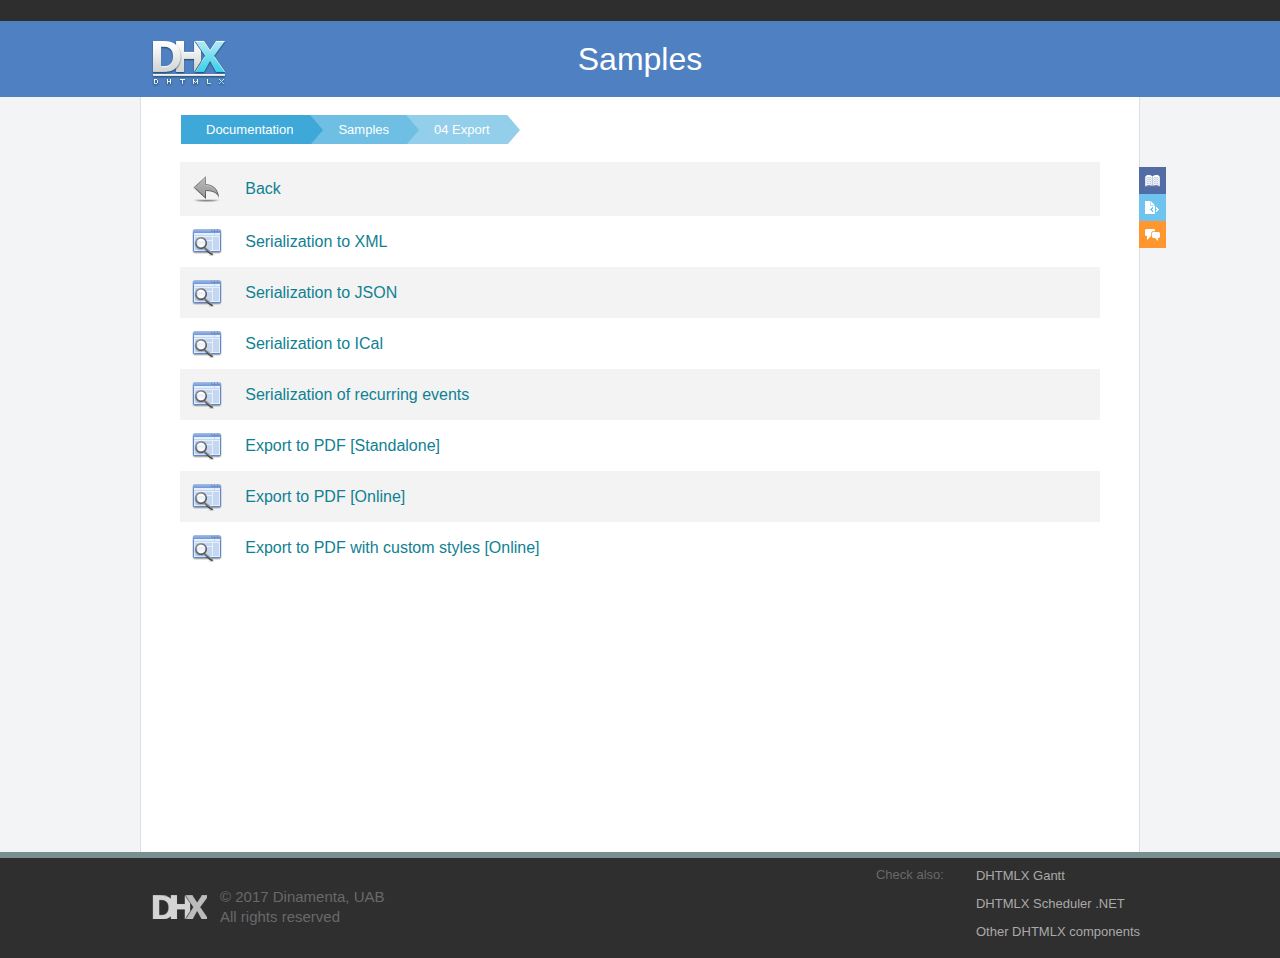
<file: dhtmlxScheduler/samples/04_export/index.html>
<!doctype html>
<html>
	<head>
		<link rel="stylesheet" type="text/css" href="../common/docs.css">
		<meta http-equiv="Content-Type" content="text/html; charset=utf-8">
		<meta name="viewport" content="initial-scale = 1.0" />
		<title>Scheduler : Samples</title></title>
	</head>
<body>
	<div class='abstop_header'>
		<div class='content_area'>
		&nbsp;
		</div>
	</div>
	<div class="page_header">
		<div class='page_inner_header'>
			<a href='http://dhtmlx.com'><div class='top_webix_logo'></div></a>
			Samples
		</div>
	</div>

	<div class="page_space">
	<div class="webixdoc_page webixdoc_start">
		<div id="webixContent" class='webixdoc_content'>
			<div class="webixdoc_content_inner">
				<div class="webixdoc_breadcrumb nav_breadcrumb">
					<a href="http://docs.dhtmlx.com/scheduler/" class="webixdoc_back">Documentation</a>
					<a href="../index.html" class="webixdoc_back">Samples</a>
					<a href='../index.html' class='webixdoc_back'>04 Export</a>
				</div>
				<table class='nav_table'>
								<tr>
				<td style='width:30px;'>
					<a href='../index.html'><div class='nav_back_img'>&nbsp;</div></a>
				</td><td> <a href='../index.html'>Back</a> </td>
			</tr>
			<tr>
				<td style='width:30px;'>
					<a href='01_serialize_xml.html'><div class='nav_page_img'>&nbsp;</div></a>
				</td><td> <a href='01_serialize_xml.html'>Serialization to XML</a> </td>
			</tr>
			<tr>
				<td style='width:30px;'>
					<a href='02_serialize_json.html'><div class='nav_page_img'>&nbsp;</div></a>
				</td><td> <a href='02_serialize_json.html'>Serialization to JSON</a> </td>
			</tr>
			<tr>
				<td style='width:30px;'>
					<a href='03_serialize_ical.html'><div class='nav_page_img'>&nbsp;</div></a>
				</td><td> <a href='03_serialize_ical.html'>Serialization to ICal</a> </td>
			</tr>
			<tr>
				<td style='width:30px;'>
					<a href='04_serialize_recurring.html'><div class='nav_page_img'>&nbsp;</div></a>
				</td><td> <a href='04_serialize_recurring.html'>Serialization of recurring events</a> </td>
			</tr>
			<tr>
				<td style='width:30px;'>
					<a href='05_standalone_export.html'><div class='nav_page_img'>&nbsp;</div></a>
				</td><td> <a href='05_standalone_export.html'>Export to PDF [Standalone]</a> </td>
			</tr>
			<tr>
				<td style='width:30px;'>
					<a href='06_online_export.html'><div class='nav_page_img'>&nbsp;</div></a>
				</td><td> <a href='06_online_export.html'>Export to PDF [Online]</a> </td>
			</tr>
			<tr>
				<td style='width:30px;'>
					<a href='07_online_styles.html'><div class='nav_page_img'>&nbsp;</div></a>
				</td><td> <a href='07_online_styles.html'>Export to PDF with custom styles [Online]</a> </td>
			</tr>

				</table>
			</div>
		</div>




			</div>
		</div>

		<!--Side quick links -->
		<div class="side_links">
			<a class="reference_link" href="http://docs.dhtmlx.com/scheduler/api__refs__scheduler.html">
				<span>API Reference</span>
			</a>
			<a class="sample_link" href="../index.html">
				<span>Code Samples</span>
			</a>
			<a class="forum_link" href="http://forum.dhtmlx.com/viewforum.php?f=15">
				<span>Developer Forum </span>
			</a>
		</div>
	</div>
	</div>

	<div class="footer_linea">&nbsp;</div>
	<div class="footer_lineb">
		<div class='page_inner_header'>
			<a href='http://dhtmlx.com'><div class='bottom_webix_block bottom_webix_logo' ></div></a>
			<div class='copyright bottom_webix_block'>© 2017 Dinamenta, UAB<br>
			All rights reserved</div>
			<div class='bottom_webix_also'>
				<h4>Check also:</h4>
				<li><a href='http://dhtmlx.com/docs/products/dhtmlxGantt/index.shtml' target='_blank'>DHTMLX Gantt</a></li>
				<li><a href='http://scheduler-net.com/' target='_blank'>DHTMLX Scheduler .NET</a></li>
				<li><a href='http://dhtmlx.com/docs/products/dhtmlxSuite/index.shtml' target='_blank'>Other DHTMLX components</a></li>
			</div>
		</div>
	</div>
</body>
</html>
</file>
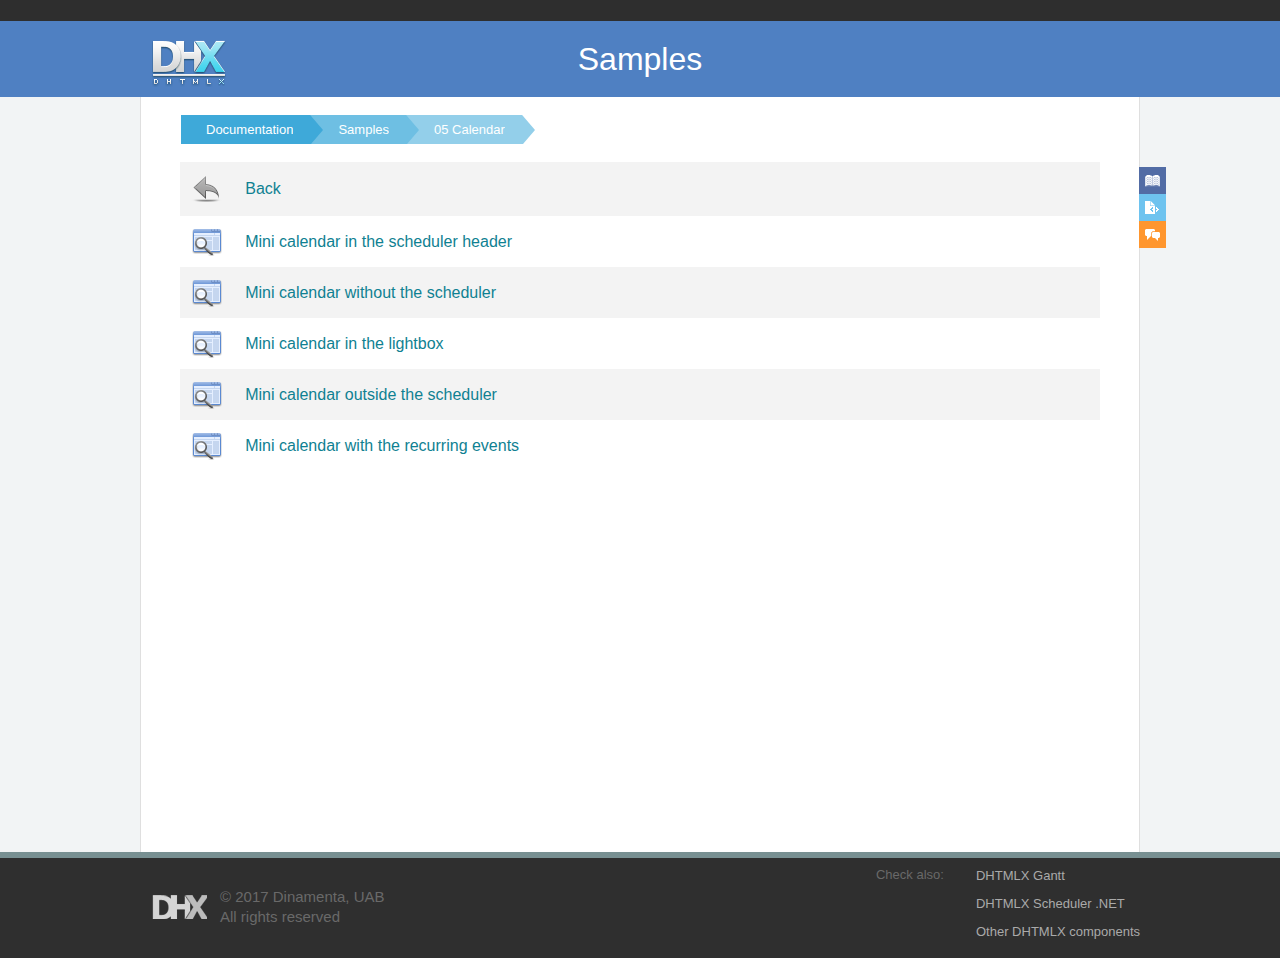
<file: dhtmlxScheduler/samples/05_calendar/index.html>
<!doctype html>
<html>
	<head>
		<link rel="stylesheet" type="text/css" href="../common/docs.css">
		<meta http-equiv="Content-Type" content="text/html; charset=utf-8">
		<meta name="viewport" content="initial-scale = 1.0" />
		<title>Scheduler : Samples</title></title>
	</head>
<body>
	<div class='abstop_header'>
		<div class='content_area'>
		&nbsp;
		</div>
	</div>
	<div class="page_header">
		<div class='page_inner_header'>
			<a href='http://dhtmlx.com'><div class='top_webix_logo'></div></a>
			Samples
		</div>
	</div>

	<div class="page_space">
	<div class="webixdoc_page webixdoc_start">
		<div id="webixContent" class='webixdoc_content'>
			<div class="webixdoc_content_inner">
				<div class="webixdoc_breadcrumb nav_breadcrumb">
					<a href="http://docs.dhtmlx.com/scheduler/" class="webixdoc_back">Documentation</a>
					<a href="../index.html" class="webixdoc_back">Samples</a>
					<a href='../index.html' class='webixdoc_back'>05 Calendar</a>
				</div>
				<table class='nav_table'>
								<tr>
				<td style='width:30px;'>
					<a href='../index.html'><div class='nav_back_img'>&nbsp;</div></a>
				</td><td> <a href='../index.html'>Back</a> </td>
			</tr>
			<tr>
				<td style='width:30px;'>
					<a href='01_select.html'><div class='nav_page_img'>&nbsp;</div></a>
				</td><td> <a href='01_select.html'>Mini calendar in the scheduler header</a> </td>
			</tr>
			<tr>
				<td style='width:30px;'>
					<a href='02_without_scheduler.html'><div class='nav_page_img'>&nbsp;</div></a>
				</td><td> <a href='02_without_scheduler.html'>Mini calendar without the scheduler</a> </td>
			</tr>
			<tr>
				<td style='width:30px;'>
					<a href='03_in_form.html'><div class='nav_page_img'>&nbsp;</div></a>
				</td><td> <a href='03_in_form.html'>Mini calendar in the lightbox</a> </td>
			</tr>
			<tr>
				<td style='width:30px;'>
					<a href='05_plain_structure.html'><div class='nav_page_img'>&nbsp;</div></a>
				</td><td> <a href='05_plain_structure.html'>Mini calendar outside the scheduler</a> </td>
			</tr>
			<tr>
				<td style='width:30px;'>
					<a href='06_recurring_form.html'><div class='nav_page_img'>&nbsp;</div></a>
				</td><td> <a href='06_recurring_form.html'>Mini calendar with the recurring events</a> </td>
			</tr>

				</table>
			</div>
		</div>




			</div>
		</div>

		<!--Side quick links -->
		<div class="side_links">
			<a class="reference_link" href="http://docs.dhtmlx.com/scheduler/api__refs__scheduler.html">
				<span>API Reference</span>
			</a>
			<a class="sample_link" href="../index.html">
				<span>Code Samples</span>
			</a>
			<a class="forum_link" href="http://forum.dhtmlx.com/viewforum.php?f=15">
				<span>Developer Forum </span>
			</a>
		</div>
	</div>
	</div>

	<div class="footer_linea">&nbsp;</div>
	<div class="footer_lineb">
		<div class='page_inner_header'>
			<a href='http://dhtmlx.com'><div class='bottom_webix_block bottom_webix_logo' ></div></a>
			<div class='copyright bottom_webix_block'>© 2017 Dinamenta, UAB<br>
			All rights reserved</div>
			<div class='bottom_webix_also'>
				<h4>Check also:</h4>
				<li><a href='http://dhtmlx.com/docs/products/dhtmlxGantt/index.shtml' target='_blank'>DHTMLX Gantt</a></li>
				<li><a href='http://scheduler-net.com/' target='_blank'>DHTMLX Scheduler .NET</a></li>
				<li><a href='http://dhtmlx.com/docs/products/dhtmlxSuite/index.shtml' target='_blank'>Other DHTMLX components</a></li>
			</div>
		</div>
	</div>
</body>
</html>
</file>
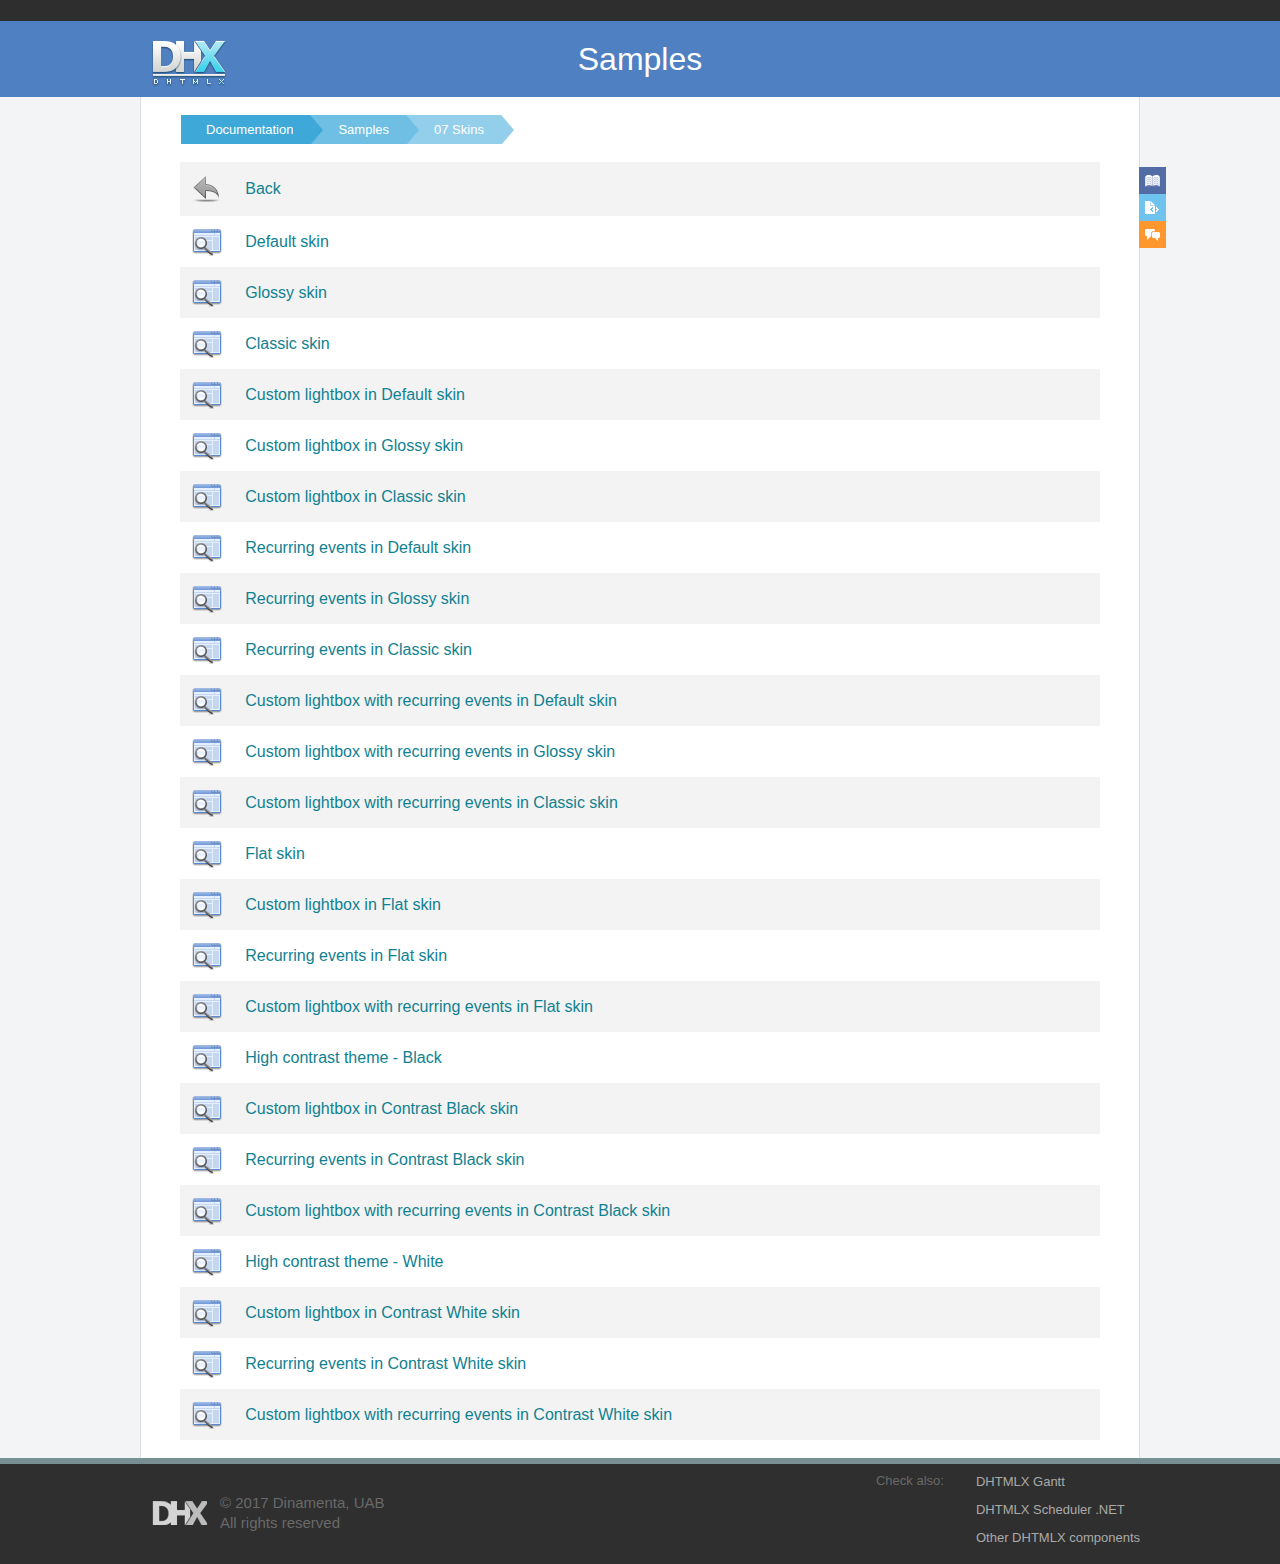
<file: dhtmlxScheduler/samples/07_skins/index.html>
<!doctype html>
<html>
	<head>
		<link rel="stylesheet" type="text/css" href="../common/docs.css">
		<meta http-equiv="Content-Type" content="text/html; charset=utf-8">
		<meta name="viewport" content="initial-scale = 1.0" />
		<title>Scheduler : Samples</title></title>
	</head>
<body>
	<div class='abstop_header'>
		<div class='content_area'>
		&nbsp;
		</div>
	</div>
	<div class="page_header">
		<div class='page_inner_header'>
			<a href='http://dhtmlx.com'><div class='top_webix_logo'></div></a>
			Samples
		</div>
	</div>

	<div class="page_space">
	<div class="webixdoc_page webixdoc_start">
		<div id="webixContent" class='webixdoc_content'>
			<div class="webixdoc_content_inner">
				<div class="webixdoc_breadcrumb nav_breadcrumb">
					<a href="http://docs.dhtmlx.com/scheduler/" class="webixdoc_back">Documentation</a>
					<a href="../index.html" class="webixdoc_back">Samples</a>
					<a href='../index.html' class='webixdoc_back'>07 Skins</a>
				</div>
				<table class='nav_table'>
								<tr>
				<td style='width:30px;'>
					<a href='../index.html'><div class='nav_back_img'>&nbsp;</div></a>
				</td><td> <a href='../index.html'>Back</a> </td>
			</tr>
			<tr>
				<td style='width:30px;'>
					<a href='01_default.html'><div class='nav_page_img'>&nbsp;</div></a>
				</td><td> <a href='01_default.html'>Default skin</a> </td>
			</tr>
			<tr>
				<td style='width:30px;'>
					<a href='02_glossy.html'><div class='nav_page_img'>&nbsp;</div></a>
				</td><td> <a href='02_glossy.html'>Glossy skin</a> </td>
			</tr>
			<tr>
				<td style='width:30px;'>
					<a href='03_classic.html'><div class='nav_page_img'>&nbsp;</div></a>
				</td><td> <a href='03_classic.html'>Classic skin</a> </td>
			</tr>
			<tr>
				<td style='width:30px;'>
					<a href='04_default_alt.html'><div class='nav_page_img'>&nbsp;</div></a>
				</td><td> <a href='04_default_alt.html'>Custom lightbox in Default skin</a> </td>
			</tr>
			<tr>
				<td style='width:30px;'>
					<a href='05_glossy_alt.html'><div class='nav_page_img'>&nbsp;</div></a>
				</td><td> <a href='05_glossy_alt.html'>Custom lightbox in Glossy skin</a> </td>
			</tr>
			<tr>
				<td style='width:30px;'>
					<a href='06_classic_alt.html'><div class='nav_page_img'>&nbsp;</div></a>
				</td><td> <a href='06_classic_alt.html'>Custom lightbox in Classic skin</a> </td>
			</tr>
			<tr>
				<td style='width:30px;'>
					<a href='07_default_rec.html'><div class='nav_page_img'>&nbsp;</div></a>
				</td><td> <a href='07_default_rec.html'>Recurring events in Default skin</a> </td>
			</tr>
			<tr>
				<td style='width:30px;'>
					<a href='08_glossy_rec.html'><div class='nav_page_img'>&nbsp;</div></a>
				</td><td> <a href='08_glossy_rec.html'>Recurring events in Glossy skin</a> </td>
			</tr>
			<tr>
				<td style='width:30px;'>
					<a href='09_classic_rec.html'><div class='nav_page_img'>&nbsp;</div></a>
				</td><td> <a href='09_classic_rec.html'>Recurring events in Classic skin</a> </td>
			</tr>
			<tr>
				<td style='width:30px;'>
					<a href='10_default_alt_rec.html'><div class='nav_page_img'>&nbsp;</div></a>
				</td><td> <a href='10_default_alt_rec.html'>Custom lightbox with recurring events in Default skin</a> </td>
			</tr>
			<tr>
				<td style='width:30px;'>
					<a href='11_glossy_alt_rec.html'><div class='nav_page_img'>&nbsp;</div></a>
				</td><td> <a href='11_glossy_alt_rec.html'>Custom lightbox with recurring events in Glossy skin</a> </td>
			</tr>
			<tr>
				<td style='width:30px;'>
					<a href='12_classic_alt_rec.html'><div class='nav_page_img'>&nbsp;</div></a>
				</td><td> <a href='12_classic_alt_rec.html'>Custom lightbox with recurring events in Classic skin</a> </td>
			</tr>
			<tr>
				<td style='width:30px;'>
					<a href='13_flat.html'><div class='nav_page_img'>&nbsp;</div></a>
				</td><td> <a href='13_flat.html'>Flat skin</a> </td>
			</tr>
			<tr>
				<td style='width:30px;'>
					<a href='14_flat_alt.html'><div class='nav_page_img'>&nbsp;</div></a>
				</td><td> <a href='14_flat_alt.html'>Custom lightbox in Flat skin</a> </td>
			</tr>
			<tr>
				<td style='width:30px;'>
					<a href='15_flat_rec.html'><div class='nav_page_img'>&nbsp;</div></a>
				</td><td> <a href='15_flat_rec.html'>Recurring events in Flat skin</a> </td>
			</tr>
			<tr>
				<td style='width:30px;'>
					<a href='16_flat_alt_rec.html'><div class='nav_page_img'>&nbsp;</div></a>
				</td><td> <a href='16_flat_alt_rec.html'>Custom lightbox with recurring events in Flat skin</a> </td>
			</tr>
			<tr>
				<td style='width:30px;'>
					<a href='17_contrast_black.html'><div class='nav_page_img'>&nbsp;</div></a>
				</td><td> <a href='17_contrast_black.html'>High contrast theme - Black</a> </td>
			</tr>
			<tr>
				<td style='width:30px;'>
					<a href='18_contrast_black_alt.html'><div class='nav_page_img'>&nbsp;</div></a>
				</td><td> <a href='18_contrast_black_alt.html'>Custom lightbox in Contrast Black skin</a> </td>
			</tr>
			<tr>
				<td style='width:30px;'>
					<a href='19_contrast_black_rec.html'><div class='nav_page_img'>&nbsp;</div></a>
				</td><td> <a href='19_contrast_black_rec.html'>Recurring events in Contrast Black skin</a> </td>
			</tr>
			<tr>
				<td style='width:30px;'>
					<a href='20_contrast_black_alt_rec.html'><div class='nav_page_img'>&nbsp;</div></a>
				</td><td> <a href='20_contrast_black_alt_rec.html'>Custom lightbox with recurring events in Contrast Black skin</a> </td>
			</tr>
			<tr>
				<td style='width:30px;'>
					<a href='21_contrast_white.html'><div class='nav_page_img'>&nbsp;</div></a>
				</td><td> <a href='21_contrast_white.html'>High contrast theme - White</a> </td>
			</tr>
			<tr>
				<td style='width:30px;'>
					<a href='22_contrast_white_alt.html'><div class='nav_page_img'>&nbsp;</div></a>
				</td><td> <a href='22_contrast_white_alt.html'>Custom lightbox in Contrast White skin</a> </td>
			</tr>
			<tr>
				<td style='width:30px;'>
					<a href='23_contrast_white_rec.html'><div class='nav_page_img'>&nbsp;</div></a>
				</td><td> <a href='23_contrast_white_rec.html'>Recurring events in Contrast White skin</a> </td>
			</tr>
			<tr>
				<td style='width:30px;'>
					<a href='24_contrast_white_alt_rec.html'><div class='nav_page_img'>&nbsp;</div></a>
				</td><td> <a href='24_contrast_white_alt_rec.html'>Custom lightbox with recurring events in Contrast White skin</a> </td>
			</tr>

				</table>
			</div>
		</div>




			</div>
		</div>

		<!--Side quick links -->
		<div class="side_links">
			<a class="reference_link" href="http://docs.dhtmlx.com/scheduler/api__refs__scheduler.html">
				<span>API Reference</span>
			</a>
			<a class="sample_link" href="../index.html">
				<span>Code Samples</span>
			</a>
			<a class="forum_link" href="http://forum.dhtmlx.com/viewforum.php?f=15">
				<span>Developer Forum </span>
			</a>
		</div>
	</div>
	</div>

	<div class="footer_linea">&nbsp;</div>
	<div class="footer_lineb">
		<div class='page_inner_header'>
			<a href='http://dhtmlx.com'><div class='bottom_webix_block bottom_webix_logo' ></div></a>
			<div class='copyright bottom_webix_block'>© 2017 Dinamenta, UAB<br>
			All rights reserved</div>
			<div class='bottom_webix_also'>
				<h4>Check also:</h4>
				<li><a href='http://dhtmlx.com/docs/products/dhtmlxGantt/index.shtml' target='_blank'>DHTMLX Gantt</a></li>
				<li><a href='http://scheduler-net.com/' target='_blank'>DHTMLX Scheduler .NET</a></li>
				<li><a href='http://dhtmlx.com/docs/products/dhtmlxSuite/index.shtml' target='_blank'>Other DHTMLX components</a></li>
			</div>
		</div>
	</div>
</body>
</html>
</file>
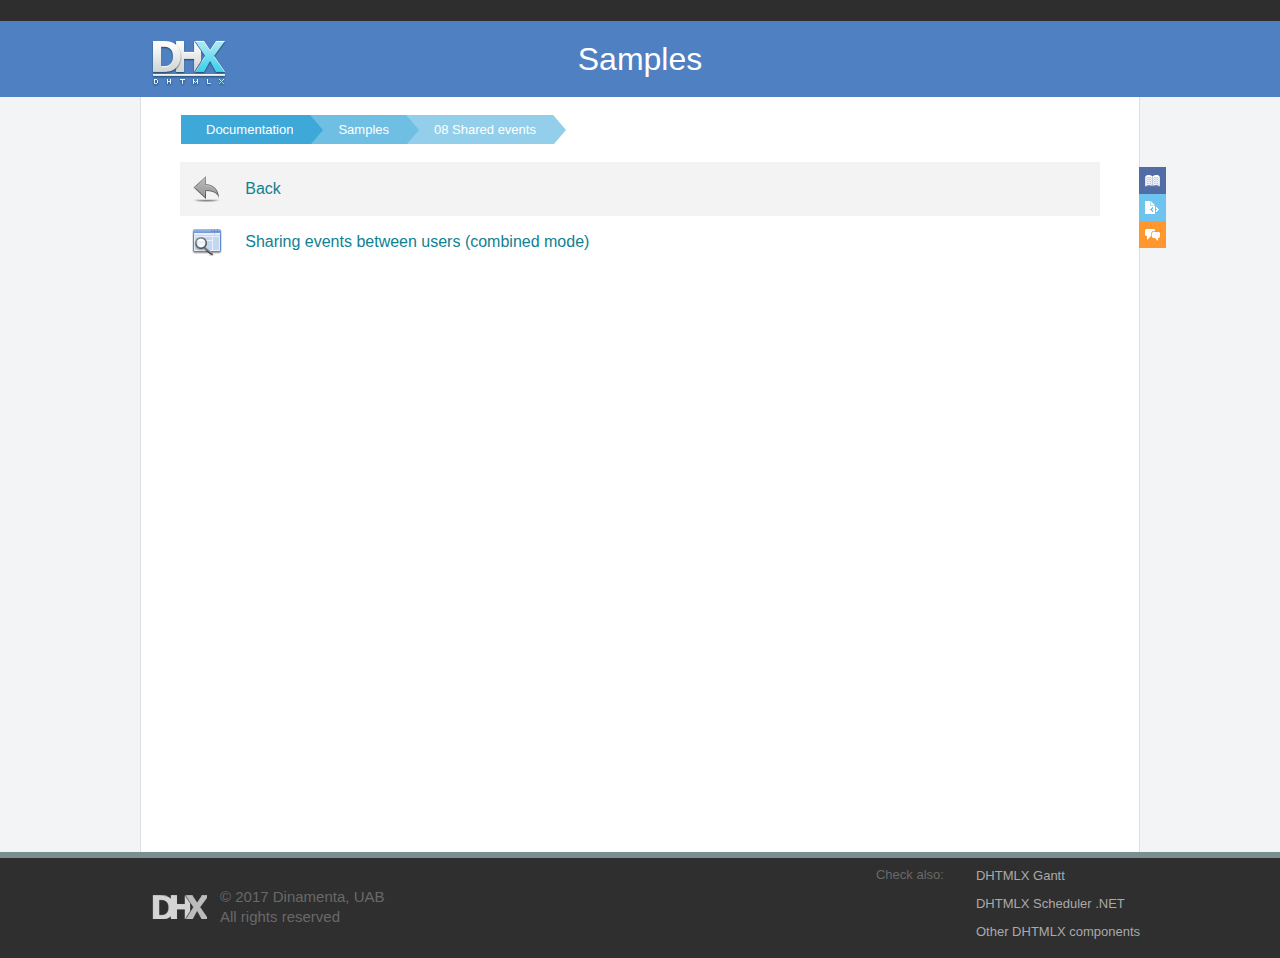
<file: dhtmlxScheduler/samples/08_shared_events/index.html>
<!doctype html>
<html>
	<head>
		<link rel="stylesheet" type="text/css" href="../common/docs.css">
		<meta http-equiv="Content-Type" content="text/html; charset=utf-8">
		<meta name="viewport" content="initial-scale = 1.0" />
		<title>Scheduler : Samples</title></title>
	</head>
<body>
	<div class='abstop_header'>
		<div class='content_area'>
		&nbsp;
		</div>
	</div>
	<div class="page_header">
		<div class='page_inner_header'>
			<a href='http://dhtmlx.com'><div class='top_webix_logo'></div></a>
			Samples
		</div>
	</div>

	<div class="page_space">
	<div class="webixdoc_page webixdoc_start">
		<div id="webixContent" class='webixdoc_content'>
			<div class="webixdoc_content_inner">
				<div class="webixdoc_breadcrumb nav_breadcrumb">
					<a href="http://docs.dhtmlx.com/scheduler/" class="webixdoc_back">Documentation</a>
					<a href="../index.html" class="webixdoc_back">Samples</a>
					<a href='../index.html' class='webixdoc_back'>08 Shared events</a>
				</div>
				<table class='nav_table'>
								<tr>
				<td style='width:30px;'>
					<a href='../index.html'><div class='nav_back_img'>&nbsp;</div></a>
				</td><td> <a href='../index.html'>Back</a> </td>
			</tr>
			<tr>
				<td style='width:30px;'>
					<a href='user_1_combined.html'><div class='nav_page_img'>&nbsp;</div></a>
				</td><td> <a href='user_1_combined.html'>Sharing events between users (combined mode)</a> </td>
			</tr>

				</table>
			</div>
		</div>




			</div>
		</div>

		<!--Side quick links -->
		<div class="side_links">
			<a class="reference_link" href="http://docs.dhtmlx.com/scheduler/api__refs__scheduler.html">
				<span>API Reference</span>
			</a>
			<a class="sample_link" href="../index.html">
				<span>Code Samples</span>
			</a>
			<a class="forum_link" href="http://forum.dhtmlx.com/viewforum.php?f=15">
				<span>Developer Forum </span>
			</a>
		</div>
	</div>
	</div>

	<div class="footer_linea">&nbsp;</div>
	<div class="footer_lineb">
		<div class='page_inner_header'>
			<a href='http://dhtmlx.com'><div class='bottom_webix_block bottom_webix_logo' ></div></a>
			<div class='copyright bottom_webix_block'>© 2017 Dinamenta, UAB<br>
			All rights reserved</div>
			<div class='bottom_webix_also'>
				<h4>Check also:</h4>
				<li><a href='http://dhtmlx.com/docs/products/dhtmlxGantt/index.shtml' target='_blank'>DHTMLX Gantt</a></li>
				<li><a href='http://scheduler-net.com/' target='_blank'>DHTMLX Scheduler .NET</a></li>
				<li><a href='http://dhtmlx.com/docs/products/dhtmlxSuite/index.shtml' target='_blank'>Other DHTMLX components</a></li>
			</div>
		</div>
	</div>
</body>
</html>
</file>
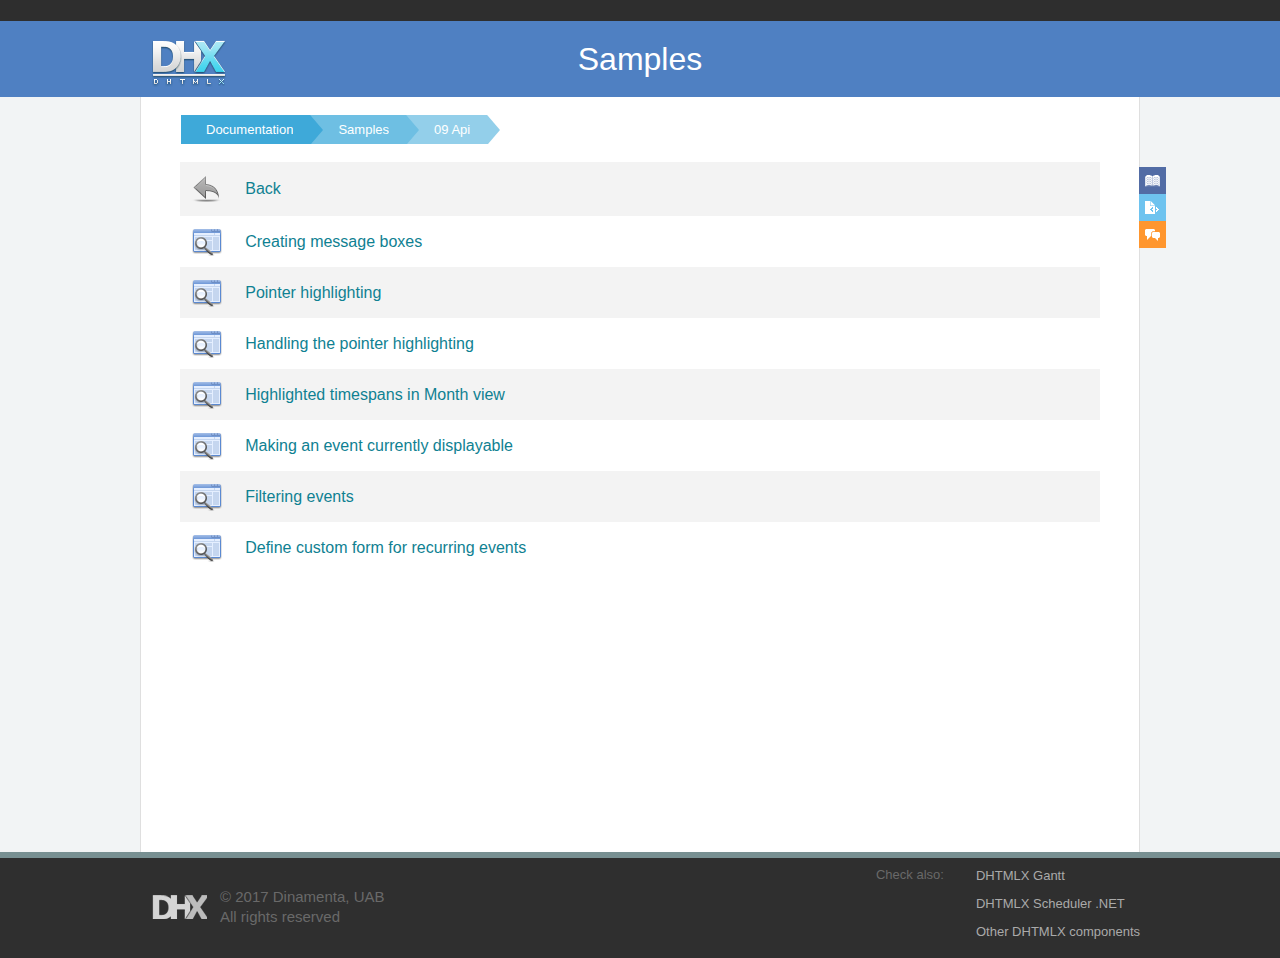
<file: dhtmlxScheduler/samples/09_api/index.html>
<!doctype html>
<html>
	<head>
		<link rel="stylesheet" type="text/css" href="../common/docs.css">
		<meta http-equiv="Content-Type" content="text/html; charset=utf-8">
		<meta name="viewport" content="initial-scale = 1.0" />
		<title>Scheduler : Samples</title></title>
	</head>
<body>
	<div class='abstop_header'>
		<div class='content_area'>
		&nbsp;
		</div>
	</div>
	<div class="page_header">
		<div class='page_inner_header'>
			<a href='http://dhtmlx.com'><div class='top_webix_logo'></div></a>
			Samples
		</div>
	</div>

	<div class="page_space">
	<div class="webixdoc_page webixdoc_start">
		<div id="webixContent" class='webixdoc_content'>
			<div class="webixdoc_content_inner">
				<div class="webixdoc_breadcrumb nav_breadcrumb">
					<a href="http://docs.dhtmlx.com/scheduler/" class="webixdoc_back">Documentation</a>
					<a href="../index.html" class="webixdoc_back">Samples</a>
					<a href='../index.html' class='webixdoc_back'>09 Api</a>
				</div>
				<table class='nav_table'>
								<tr>
				<td style='width:30px;'>
					<a href='../index.html'><div class='nav_back_img'>&nbsp;</div></a>
				</td><td> <a href='../index.html'>Back</a> </td>
			</tr>
			<tr>
				<td style='width:30px;'>
					<a href='02_dhtmlx_message.html'><div class='nav_page_img'>&nbsp;</div></a>
				</td><td> <a href='02_dhtmlx_message.html'>Creating message boxes</a> </td>
			</tr>
			<tr>
				<td style='width:30px;'>
					<a href='05_mouse_over_highlight.html'><div class='nav_page_img'>&nbsp;</div></a>
				</td><td> <a href='05_mouse_over_highlight.html'>Pointer highlighting</a> </td>
			</tr>
			<tr>
				<td style='width:30px;'>
					<a href='06_hightlight_and_single_click_create.html'><div class='nav_page_img'>&nbsp;</div></a>
				</td><td> <a href='06_hightlight_and_single_click_create.html'>Handling the pointer highlighting</a> </td>
			</tr>
			<tr>
				<td style='width:30px;'>
					<a href='07_highlighted_timespans_month_view.html'><div class='nav_page_img'>&nbsp;</div></a>
				</td><td> <a href='07_highlighted_timespans_month_view.html'>Highlighted timespans in Month view</a> </td>
			</tr>
			<tr>
				<td style='width:30px;'>
					<a href='08_show_event.html'><div class='nav_page_img'>&nbsp;</div></a>
				</td><td> <a href='08_show_event.html'>Making an event currently displayable</a> </td>
			</tr>
			<tr>
				<td style='width:30px;'>
					<a href='09_filtering_events.html'><div class='nav_page_img'>&nbsp;</div></a>
				</td><td> <a href='09_filtering_events.html'>Filtering events</a> </td>
			</tr>
			<tr>
				<td style='width:30px;'>
					<a href='10_custom_recurring_form.html'><div class='nav_page_img'>&nbsp;</div></a>
				</td><td> <a href='10_custom_recurring_form.html'>Define custom form for recurring events</a> </td>
			</tr>

				</table>
			</div>
		</div>




			</div>
		</div>

		<!--Side quick links -->
		<div class="side_links">
			<a class="reference_link" href="http://docs.dhtmlx.com/scheduler/api__refs__scheduler.html">
				<span>API Reference</span>
			</a>
			<a class="sample_link" href="../index.html">
				<span>Code Samples</span>
			</a>
			<a class="forum_link" href="http://forum.dhtmlx.com/viewforum.php?f=15">
				<span>Developer Forum </span>
			</a>
		</div>
	</div>
	</div>

	<div class="footer_linea">&nbsp;</div>
	<div class="footer_lineb">
		<div class='page_inner_header'>
			<a href='http://dhtmlx.com'><div class='bottom_webix_block bottom_webix_logo' ></div></a>
			<div class='copyright bottom_webix_block'>© 2017 Dinamenta, UAB<br>
			All rights reserved</div>
			<div class='bottom_webix_also'>
				<h4>Check also:</h4>
				<li><a href='http://dhtmlx.com/docs/products/dhtmlxGantt/index.shtml' target='_blank'>DHTMLX Gantt</a></li>
				<li><a href='http://scheduler-net.com/' target='_blank'>DHTMLX Scheduler .NET</a></li>
				<li><a href='http://dhtmlx.com/docs/products/dhtmlxSuite/index.shtml' target='_blank'>Other DHTMLX components</a></li>
			</div>
		</div>
	</div>
</body>
</html>
</file>
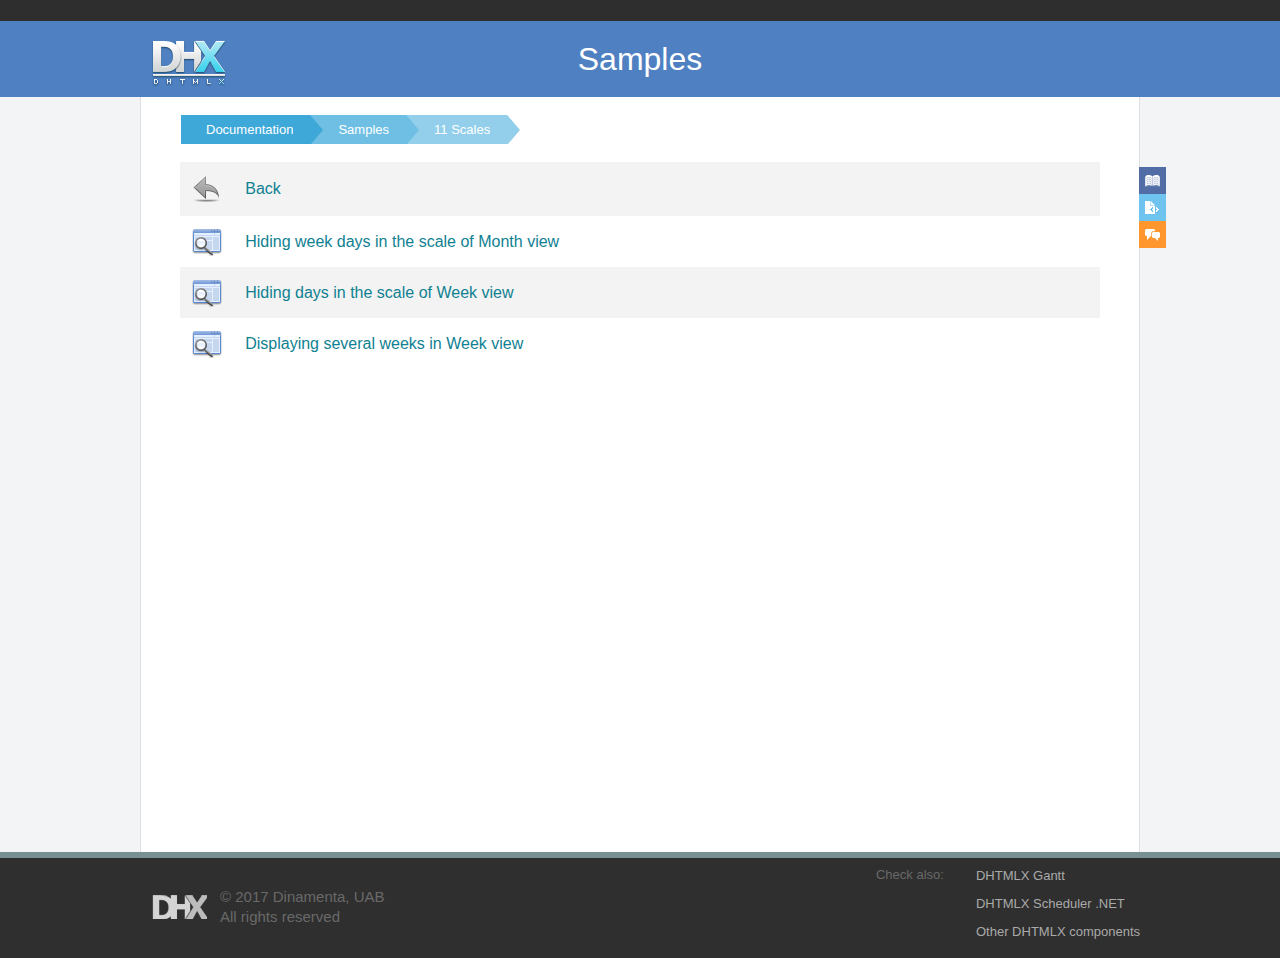
<file: dhtmlxScheduler/samples/11_scales/index.html>
<!doctype html>
<html>
	<head>
		<link rel="stylesheet" type="text/css" href="../common/docs.css">
		<meta http-equiv="Content-Type" content="text/html; charset=utf-8">
		<meta name="viewport" content="initial-scale = 1.0" />
		<title>Scheduler : Samples</title></title>
	</head>
<body>
	<div class='abstop_header'>
		<div class='content_area'>
		&nbsp;
		</div>
	</div>
	<div class="page_header">
		<div class='page_inner_header'>
			<a href='http://dhtmlx.com'><div class='top_webix_logo'></div></a>
			Samples
		</div>
	</div>

	<div class="page_space">
	<div class="webixdoc_page webixdoc_start">
		<div id="webixContent" class='webixdoc_content'>
			<div class="webixdoc_content_inner">
				<div class="webixdoc_breadcrumb nav_breadcrumb">
					<a href="http://docs.dhtmlx.com/scheduler/" class="webixdoc_back">Documentation</a>
					<a href="../index.html" class="webixdoc_back">Samples</a>
					<a href='../index.html' class='webixdoc_back'>11 Scales</a>
				</div>
				<table class='nav_table'>
								<tr>
				<td style='width:30px;'>
					<a href='../index.html'><div class='nav_back_img'>&nbsp;</div></a>
				</td><td> <a href='../index.html'>Back</a> </td>
			</tr>
			<tr>
				<td style='width:30px;'>
					<a href='01_month_ignore.html'><div class='nav_page_img'>&nbsp;</div></a>
				</td><td> <a href='01_month_ignore.html'>Hiding week days in the scale of Month view</a> </td>
			</tr>
			<tr>
				<td style='width:30px;'>
					<a href='02_week_ignore.html'><div class='nav_page_img'>&nbsp;</div></a>
				</td><td> <a href='02_week_ignore.html'>Hiding days in the scale of Week view</a> </td>
			</tr>
			<tr>
				<td style='width:30px;'>
					<a href='03_two_work_weeks.html'><div class='nav_page_img'>&nbsp;</div></a>
				</td><td> <a href='03_two_work_weeks.html'>Displaying several weeks in Week view</a> </td>
			</tr>

				</table>
			</div>
		</div>




			</div>
		</div>

		<!--Side quick links -->
		<div class="side_links">
			<a class="reference_link" href="http://docs.dhtmlx.com/scheduler/api__refs__scheduler.html">
				<span>API Reference</span>
			</a>
			<a class="sample_link" href="../index.html">
				<span>Code Samples</span>
			</a>
			<a class="forum_link" href="http://forum.dhtmlx.com/viewforum.php?f=15">
				<span>Developer Forum </span>
			</a>
		</div>
	</div>
	</div>

	<div class="footer_linea">&nbsp;</div>
	<div class="footer_lineb">
		<div class='page_inner_header'>
			<a href='http://dhtmlx.com'><div class='bottom_webix_block bottom_webix_logo' ></div></a>
			<div class='copyright bottom_webix_block'>© 2017 Dinamenta, UAB<br>
			All rights reserved</div>
			<div class='bottom_webix_also'>
				<h4>Check also:</h4>
				<li><a href='http://dhtmlx.com/docs/products/dhtmlxGantt/index.shtml' target='_blank'>DHTMLX Gantt</a></li>
				<li><a href='http://scheduler-net.com/' target='_blank'>DHTMLX Scheduler .NET</a></li>
				<li><a href='http://dhtmlx.com/docs/products/dhtmlxSuite/index.shtml' target='_blank'>Other DHTMLX components</a></li>
			</div>
		</div>
	</div>
</body>
</html>
</file>
<file: style.css>
/*https://www.flickr.com/photos/roshin_photography/35378591363/in/photolist-oqGeUK-quXya9-pXkhNF-doi7wH-fkf8gE-sr7aCt-XrWQ5z-fpHmin-jr1zcF-r34oat-aG9wB-angga-anfXU-WZQqZb-nVMLAy-anfXY-VUhvVX-anfXV-anggb-angg9-anggd-X8kMrg-SyJxwJ-anggf-VUhwDa/*/
@import url('https://fonts.googleapis.com/css?family=Almendra+SC|Karla');

html, body {
			margin: 0px;
			padding: 0px;
			height: 100%;
			overflow: hidden;
		  font-family: 'Karla', sans-serif;
		}

.background{
  position: fixed;
  top:0; left:0; right:0; bottom:0;
  background-image: url(images/ad1.jpg);
  background-size: cover;
  background-repeat: no-repeat;
  background-attachment: fixed;
  background-position: top;
}

.backdrop{
  background-color: black;
  opacity: .5;
  position: fixed;
  top:0; left:0; right:0; bottom:0;
}

.container{
  /*z-index: 1;
  /*position: absolute;
  top: 50%;
  left: 50%;
  margin-left: -600px;
  margin-top: -286px;*/
}

.container button{
	background: rgb(113, 60, 115);
	border:0;
	color: white;
	padding:10px;
	font-size: 20px;
  font-weight: 300;
	width:100px;
	margin:20px auto;
	display:block;
	cursor:pointer;
  -webkit-transition: all 0.4s;
	transition: all 0.4s;
	border-radius: 5px;
  float: right;
  margin-top:-8px;
}

.form-group{
  position: relative;
  margin-bottom:30px;
  margin-left:10px;
  margin-top: -25px;
}

.inputMaterial{
  font-size:18px;
  padding:50px 10px 1px 5px;
  display:block;
  width:95%;
  border:none;
  border-bottom:1px solid #757575;
}

.inputMaterial:focus{outline:none;}

#labels{
  color:#999;
  font-size:20px;
  font-weight:normal;
  position:absolute;
  pointer-events:none;
  left:5px;
  top:15px;
  transition:0.2s ease all;
  -moz-transition:0.2s ease all;
  -webkit-transition:0.2s ease all;
  padding-top: 30px;
}

.inputMaterial:focus ~ #labels, .inputMaterial:valid ~ #labels{
  top:-5px;
  font-size:15px;
  color: rgb(156, 83, 158);
}

.bar{
  position:relative;
  display:block;
  width:95%;
}

.bar:before, .bar:after 	{
  content:'';
  height:2px;
  width:0;
  bottom:1px;
  position:absolute;
  background: rgb(156, 83, 158);
  transition:0.2s ease all;
  -moz-transition:0.2s ease all;
  -webkit-transition:0.2s ease all;
}

.bar:before {
  left:50%;
}
.bar:after {
  right:50%;
}

.inputMaterial:focus ~ .bar:before, .inputMaterial:focus ~ .bar:after {
  width:50%;
}

.inputMaterial:focus ~ .highlight {
  -webkit-animation:inputHighlighter 0.3s ease;
  -moz-animation:inputHighlighter 0.3s ease;
  animation:inputHighlighter 0.3s ease;
}

#dishead{
  font-size:60px;
  color: white;
  margin-left: 10px;
}

#logo-txt{
  /*margin-top: -3px;*/
  margin-left: 10px;
  /*text-align: center;*/
  color: white;
  font-family: 'Almendra SC', serif;
}

#lgrp{
  padding-left: 11px;


}
#img-Logo{
  padding-left: 35%;
}

#logo-border{
  background-color: rgb(113, 60, 115);
  margin-left: -5px;
  margin-top: -6px;
  text-align: center;
  font-size: 30px;
  width: 98%;
  border-radius: 20px;
}

#login-div{
  background-color: rgba(152, 75, 67, 0.9);
  border-radius: 20px;
  border-top-right-radius:0;
  border-bottom-right-radius: 0;
  padding-bottom: 20px;
  padding-top: 25px;
  padding-left: 30px;
  font-family: 'Karla', sans-serif;
  font-size: 18px;
  color: #F8EEE7;
}


#login-div a:link{
  text-decoration: none;
  color: white;
  transition: all 0.3s;
}
#login-div a:hover{
 font-size: 20px;
}
#login-div2 h2, #login-div2 h4{
  padding-left: 10px;
  padding-bottom: 15px;
}

#login-div2{
  background-color: white;
  box-shadow: -20px 0 15px rgba(0,0,0,0.2);
  font-family: 'Karla', sans-serif;
  border-style:outset black;
  padding-bottom: 45px;
  padding-top: 20px;
  padding-left: 20px;
  margin-top: -10px;
  height: 520px;
}
#login{
  margin-top: 55px;

}

#submit{
margin-top: 0px;
float: right;
font-size: 20px;

}
#forgot{
  background-color: white;
  color: darkblue;
  border: none;
  box-shadow: none;
}
#fieldtag{
margin-top: 30px;

}

#field{
border-right-style:none;
border-top-style: none;
border-left-style: none;
border-width: 3px;
}
#support{
  color: brown;
  font-size: 20px;
}
/*index.html css*/
#top-nav{
  padding: 0;
  background-color: silver;
  height: 45px;
	display: flex;
	justify-content: space-between;
}

.breadcrumb{
  background-color: rgba(152, 75, 67,0);
  /*margin-top: -20px;*/
	border-radius: 0;
	padding-top: 10px;
  padding-left: 20px;
	margin-bottom: 0;
}

#crumb{
	display: inline-block;
	/*color: #000;*/
	text-decoration: none;
}
.column{
  float: left;
  /*border: 1px solid;*/
  width: 33.333333333%;
  height: 50px;
  padding-top: 10px;
}
.row:after {
    content: "";
    display: table;
    clear: both;
}
.column a:link{
  text-decoration: none
}

.left{
  /*width: 33%;*/
  font-size: 30px;
  text-align: left;
}
.middle{
  /*width: 66%;*/
  text-align: center;
}
.right{
  text-align: right;
}
.inner-left{
  margin-left: -10px;
}
.inner-right{
    margin-left: 20px;
  padding-top: 0;
}

#search-bar{
		color: black;
    width:10%;
    border: none;
    float: left;
		/*outline-style: none;*/
    outline-color: rgb(113,60,115);
    height: 35px;
    background-color: rgba(0,0,0,0);
    background-image: url('images/search.png');
    background-position: 10px 10px;
    background-repeat: no-repeat;
    padding: 12px 30px 12px 40px;
    -webkit-transition: width 0.4s ease-in-out;
    transition: width 0.4s ease-in-out;
}
#search-bar:focus{
  width: 60%;
}
::placeholder{
	color:black;
	font-style: italic;
}
#btn{
	color: #472248;
}
#btn a{
	color: #472248;
	font-size: 30px;
}
 #btn-text {padding: 2px;}

#col-mid b{
	color: #472248;
	font-size: 100%;
	margin-left: -7px;
}

@media (max-width: 800px)
{
  #search-bar:focus{
    width: 40%;
  }

}

.dropbtn {
    background-color:#472248;
    color: white;
    padding: 7px;
    font-size: 16px;
    border: none;
    cursor: pointer;
		transition: 0.3s all;

}
#view{
	background-color: white;
	color: #5780AD;
	display:none;
}

#myDropdown1{
	margin-top: 20px;
  height: 150px;
  width: 150px;
	background-color: white;
}

#view-link{
	text-decoration: none;
}

.dropbtn:hover, .dropbtn:focus {
    background-color:  rgb(113,60,115);
}

.dropdown {
    position: relative;
    display: inline-block;

}

.dropdown-content {
    display: none;
    position: absolute;
    background-color:rgb(152, 75, 67);
    width: 100%;
    overflow: auto;
    box-shadow: 0px 8px 16px 0px rgba(0,0,0,0.2);
    z-index: 20;
		color: white;
		font-size: 15px;
}

.dropdown-content a {
    color: white;
    padding: 12px 16px;
    padding-left: -20px;
    text-decoration: none;
    display: block;
    float: left;
		width: 100%;
		text-align: left;
		border-bottom: 1px solid;
}

.dropdown a:hover {color: white; background-color: #472249}


#side-nav{
  padding: 0;
	border-top: 1px solid;
	height: 70px;

}



#side-button-courses{
	display:none;
	margin-left: 20px;
}
#side-button-courses1{
	display:none;
	margin-left: 20px;
}
#side-button-courses2{
	display:none;
	margin-left: 20px;
}

#button-courses{
	display:none;
	padding-left: 20px;
}
#button-courses1{
	display:none;
	padding-left: 20px;
}
#button-courses2{
	display:none;
	padding-left: 20px;
}
ul {
    list-style-type: none;
    margin: 0;
    padding: 0;
    width:inherit;
    background-color:  rgb(152, 75, 67);
    position: fixed;
    height: 420px;
    overflow: auto;
		border-bottom-right-radius: 10px;
		border-bottom-right-radius: 10px;
		-webkit-box-shadow: 3px 3px 6px  #ccc;
		-moz-box-shadow:    3px 3px 5px 6px #ccc;
		box-shadow:        3px 3px 5px 6px #ccc;
}
.breadcrumb li a{
	color: #000;
	padding: 8px 16px;
	text-decoration: none;
}
#side-nav li a {
    display: block;
    color: #fff;
		font-size: 20px;
		background-color:  rgb(152, 75, 67);
    padding: 8px 16px;
		margin-bottom: 10px;
		border-right: 4px solid;
		border-bottom: 2px solid;
    text-decoration: none;
}

li a.active {
    background-color: #4CAF50;
    color: white;
    text-decoration: none;
}
#side-nav li a:hover {

    color:  white;
    background-color: #472249;
}

li a:hover:not(.active) {
    background-color: #555;
    color: white;
    text-decoration: none;
}
#calendar-month{

  height: 92.3vh;
	border: 1px solid ;
	border-color:  rgb(152, 75, 67);

	border-right: none;
	border-bottom: none;
	padding: 0;
}
#calendar-month-crumb{
	height: 92.3vh;
	border: 1px solid ;
	border-color:  rgb(152, 75, 67);
	border-top: none;
	border-right: none;
	border-bottom: none;
	padding: 0;

}
#calendar-day-crumb{

  height: 86vh;
	border: 1px solid ;
	border-color:  rgb(152, 75, 67);
  border-top: none;
	border-right: none;
	border-bottom: none;
	padding: 0;

}
#calendar-day{
  border: 1px solid;
	border-color:  rgb(152, 75, 67);

	border-right: none;
	padding: 0;
  height: 92.3vh;
}

#menuToggle
{
  display: block;
  position: relative;
  display: none;
  z-index: 20;
  -webkit-user-select: none;
  user-select: none;
}

#menuToggle input
{
  display: block;
  width: 40px;
  height: 32px;
  position: absolute;
  top: -7px;
  left: -5px;

  cursor: pointer;

  opacity: 0; /* hide this */
  z-index: 2; /* and place it over the hamburger */

  -webkit-touch-callout: none;
}


#menuToggle span
{
  display: block;
  width: 25px;
  height: 3px;
  margin-bottom: 5px;
  position: relative;


  background:#472248;
  border-radius: 3px;
  z-index: 1;
  transform-origin: 4px 0px;
  transition: transform 0.5s cubic-bezier(0.77,0.2,0.05,1.0),
              background   0.5s cubic-bezier(0.77,0.2,0.05,1.0),
              opacity 0.55s ease;
}

#menuToggle span:first-child
{
  transform-origin: 0% 0%;
}

#menuToggle span:nth-last-child(2)
{
  transform-origin: 0% 100%;
}


#menuToggle input:checked ~ span
{
  opacity: 1;
  transform: rotate(45deg) translate(-2px, -1px);
  background: white;
}


#menuToggle input:checked ~ span:nth-last-child(3)
{
  opacity: 0;
  transform: rotate(0deg) scale(0.2, 0.2);
}


#menuToggle input:checked ~ span:nth-last-child(2)
{
  transform: rotate(-45deg) translate(0, -1px);
}


#menu
{
  position: absolute;
  width: 500px;
  height: 500px;
  margin: -100px 0 0 -50px;
  padding: 50px;
  padding-top: 125px;

  background:#472248;
  list-style-type: none;
  -webkit-font-smoothing: antialiased;


  transform-origin: 0% 0%;
  transform: translate(-100%, 0);

  transition: transform 0.5s cubic-bezier(0.77,0.2,0.05,1.0);
}

#menu li
{
  padding: 10px 0;
  font-size: 22px;
	color: white;
}


#menuToggle input:checked ~ ul
{
  transform: none;
}
@media (max-width: 1220px) {
	#view{
		display: block;
	}

	#view-btn{
		display: none;
	}
	#view-link{
		display: block;
  }
  .dhx_cal_today_button{
    display:block;
  }

}
@media (max-width: 640px) {

  #btn-txt{
    display:none;
  }

  #menuToggle{
    display: block;
  }
  #side-nav{
    display: none;
  }
  #calendar-month{
    width: 70%;
		border-left: 0;
  }
  #calendar-day{
    width:30%;
  }
	#calendar-month-crumb{
    width: 70%;
		border-left: 0;
  }
  #calendar-day-crumb{
    width:30%;
  }
	#blackboard{
		width: 100%;
		overflow-y: scroll; overflow-x:hidden;
		position: absolute;
	}
	#page{
		min-width: 600px;
	}

}
/*TaskTracker*/

#blackboard{
	text-align: center;
	background-image: url(images/bb.jpg);
  height: 86vh;
	border: 5px solid;
	color: rgb(152, 75, 67);
}
#blackboard-mes{
font-family: 'Fredericka the Great', cursive;
	font-size: 40px;
	color: white;
}

#firstcol{
	background-color:lavender;
	margin-left:100px;
-webkit-box-shadow: 3px 3px 26px 0px rgba(50, 50, 50, 0.61);
-moz-box-shadow:    3px 3px 26px 0px rgba(50, 50, 50, 0.61);
box-shadow:         3px 3px 26px 0px rgba(50, 50, 50, 0.61);
}
#secondcol{
	background-color:lavenderblush;
	margin-left:50px;
	margin-right:50px;
	-webkit-box-shadow: 3px 3px 26px 0px rgba(50, 50, 50, 0.61);
-moz-box-shadow:    3px 3px 26px 0px rgba(50, 50, 50, 0.61);
box-shadow:         3px 3px 26px 0px rgba(50, 50, 50, 0.61);
}
#thirdcol{
	background-color:#e6fae6;
 margin-right: 100px
	-webkit-box-shadow: 3px 3px 26px 0px rgba(50, 50, 50, 0.61);
-moz-box-shadow:    3px 3px 26px 0px rgba(50, 50, 50, 0.61);
box-shadow:         3px 3px 26px 0px rgba(50, 50, 50, 0.61);
}
.rowtracker{
  border: 1px solid;
  height: 400px;
  border:none;



}
.lefttracker{
  border: none;


}
#mydiv1 {
    position: absolute;
    z-index: 9;
    background-color: #EA4335;
    text-align: center;
    border: 1px solid #d3d3d3;
}

#mydivheader {
    padding: 1px;
    cursor: move;
    z-index: 10;
    background-color: #2196F3;
    color: #fff;


}
#mydiv11{

    position: absolute;
    z-index: 9;
    background-color:#FBBC05 ;
    text-align: center;
    border: 1px solid #d3d3d3;
}

#mydivheader11 {
    padding: 1px;
    cursor: move;
    z-index: 10;
    background-color: #2196F3;
    color: #fff;


}
#mydiv12{

    position: absolute;
    z-index: 9;
    background-color:#FBBC05 ;
    text-align: center;
    border: 1px solid #d3d3d3;
}

#mydivheader12 {

    padding: 1px;
    cursor: move;
    z-index: 10;
    background-color: #2196F3;
    color: #fff;


}

#mydiv13{

    position: absolute;
    z-index: 9;
    background-color:#FBBC05 ;
    text-align: center;
    border: 1px solid #d3d3d3;
}

#mydivheader13 {

    padding: 1px;
    cursor: move;
    z-index: 10;
    background-color: #2196F3;
    color: #fff;


}


#mydiv2 {
    position: absolute;
    z-index: 9;
    background-color: #f1f1f1;
    text-align: center;
    border: 1px solid #d3d3d3;
}

#mydivheader1 {
    padding: 1px;
    cursor: move;
    z-index: 10;
    background-color: #2196F3;
    color: #fff;
}

#mydiv21{
    position: absolute;
    z-index: 9;
    background-color: #f1f1f1;
    text-align: center;
    border: 1px solid #d3d3d3;
}

#mydivheader21 {
    padding: 1px;
    cursor: move;
    z-index: 10;
    background-color: #FBBC05;
    color: #fff;

}

#mydiv22{
    position: absolute;
    z-index: 9;
    background-color: #f1f1f1;
    text-align: center;
    border: 1px solid #d3d3d3;
}

#mydivheader22 {
    padding: 1px;
    cursor: move;
    z-index: 10;
    background-color: #FBBC05;
    color: #fff;

}
#mydiv3{
    position: absolute;
    z-index: 9;
    background-color: #f1f1f1;
    text-align: center;
    border: 1px solid #d3d3d3;
}

#mydivheader2{
    padding: 1px;
    cursor: move;
    z-index: 10;
    background-color: #FBBC05;
    color: #fff;

}

#mydiv4{
    position: absolute;
    z-index: 9;
    background-color: #f1f1f1;
    text-align: center;
    border: 1px solid #d3d3d3;
}

#mydivheader3{
    padding: 1px;
    cursor: move;
    z-index: 10;
    background-color: #34A853;
    color: #fff;

}


#mydiv5{
    position: absolute;
    z-index: 9;
    background-color: #f1f1f1;
    text-align: center;
    border: 1px solid #d3d3d3;
}

#mydivheader31{
    padding: 1px;
    cursor: move;
    z-index: 10;
    background-color: #34A853;
    color: #fff;

}
#mydiv6{
    position: absolute;
    z-index: 9;
    background-color: #f1f1f1;
    text-align: center;
    border: 1px solid #d3d3d3;
}

#mydivheader32{
    padding: 1px;
    cursor: move;
    z-index: 10;
    background-color: #34A853;
    color: #fff;
}
	.highlighted_timespan {
		transition: background-color 400ms;
		-moz-transition: background-color 400ms;
		-webkit-transition: background-color 400ms;
		-o-transition: background-color 400ms;
		opacity:0.3;
		filter:alpha(opacity=40);
		transition: 0.3s;
	}

	.highlighted_timespan:hover {
		background-color: #5780AD;
	}
	.dhx_cal_event div.dhx_footer,
	.dhx_cal_event.past_event div.dhx_footer,
	.dhx_cal_event.event_1 div.dhx_footer,
	.dhx_cal_event.event_2 div.dhx_footer,
	.dhx_cal_event.event_3 div.dhx_footer{
		background-color: transparent !important;
	}
	.dhx_cal_event .dhx_body{
		-webkit-transition: opacity 0.1s;
		transition: opacity 0.1s;
		opacity: 0.7;
	}
	.dhx_cal_event .dhx_title{
		line-height: 12px;
	}
	.dhx_cal_event_line:hover,
	.dhx_cal_event:hover .dhx_body,
	.dhx_cal_event.selected .dhx_body,
	.dhx_cal_event.dhx_cal_select_menu .dhx_body{
		opacity: 1;
	}

	.dhx_cal_event.event_2 div, .dhx_cal_event_line.event_2{
		background-color: orange !important;
		border-color: #a36800 !important;
	}
	.dhx_cal_event_clear.event_2{
		color:orange !important;
	}

	.dhx_cal_event.event_3 div, .dhx_cal_event_line.event_3{
		background-color: #36BD14 !important;
		border-color: #698490 !important;
	}
	.dhx_cal_event_clear.event_3{
		color:#36BD14 !important;
	}

	.dhx_cal_event.event_1 div, .dhx_cal_event_line.event_1{
		background-color: #FC5BD5 !important;
		border-color: #839595 !important;
	}
	.dhx_cal_event_clear.event_1{
		color:#B82594 !important;
	}

	#addBtn{
	  color: rgb(23, 172, 23);
    transition: 0.8s all;

	}

	#addBtn:hover{
	  color: rgb(69, 190, 69);
	}

	.carousel-content {
	    color:black;
	    display:flex;
	    align-items:center;
	}

	#text-carousel {
	  width: 100%;
	  height: 400px;
	  padding: 50px;
	}


	.copied_event div {
		color: white !important;
		background-color: #f08080 !important;
	}
</file>
<file: dhtmlxScheduler/samples/common/docs.css>
﻿/*non-production styles*/
.webixdoc_error{
	color:red !important; font-weight:bold !important;
}

/*layout*/
body{
	margin:0px; padding:0px;
	font-size:13px;
	color:	#222;
	background: #F2F4F5;
	overflow-y:scroll;
	font-family: "Lucida Grande", "Lucida Sans Unicode", "Lucida Sans", Geneva, Verdana, sans-serif;
}
.abstop_header{
	min-width:1000px;
	padding:3px 0px;
	text-align:right;
	background-color:#2e2e2e; color:white;
}
.main_header{
	background-color:#f0f0f0; color:#444;
}
.page_header{
	min-width:1000px;
	background-color:#4f80c2; color:#fff;
	text-align:center;
	font-size:32px;
	line-height: 36px;
	padding: 20px 2px;
}
.content_area{
	width:1000px;
	margin: 0px auto;
}
.abstop_header span{
	padding:0px 20px;
}
.footer_linea{
	min-width:1000px;
	background-color:#789092;
	clear:both;
	height:6px;
}
.page_inner_header{
	width:1000px;
	margin-left:auto;
	margin-right:auto;
	clear:both;
	position: relative;
}
.footer_lineb{
	min-width: 1000px;	
	background-color:#2f2f2f;
	height:100px;
}
/*Main page area*/
.webixdoc_page{
	background:#ffffff;
	width:1000px;
	display:table;
	margin-left:auto;
	margin-right:auto;
	clear:both;
}

/*text part*/
.webixdoc_content{
	vertical-align:top;
	overflow:hidden;
	padding: 0px 15px 5px 15px;
	border-left:1px solid #dfdfdf;
	border-right:1px solid #dfdfdf;
}
.webixdoc_content_inner{
	width:686px;
	min-height:600px;
	overflow:hidden;
}


.webixdoc_content a{
	color:#0F8192;  /* 0088CCÂ */
	text-decoration:none;
}
.webixdoc_content_alt{
	background-color: #f2efea;
	border-top:1px solid #ece8e2;
	border-bottom:1px solid #ece8e2;
	padding-top:10px;
	padding-bottom:10px;
}
.webixdoc_backtop{
	margin:40px 40px 0px 0px;
	display:block;
	text-align:right;
}
/*search box*/
.webixdoc_search{
	margin:15px;

	width:248px;
	height:29px;
	
	border:1px solid #cccccc;
	border-radius:2px; border

	overflow: hidden;
}

.webixdoc_search input {
	border:none;
	outline:none;

	height:23px; 
	font-size:14px;
	
	margin:0px;
	padding-left: 8px;
	padding-top:2px;
	width:200px;
}
.webixdoc_search button {
	border:none;
	float:right;
	cursor:pointer;

	background:#ffffff;
	padding:0;
	margin: 7px 8px 0px 0px;
}

.webixdoc_search .button {
	background-image: url([data-uri]);
	width: 15px;
	height: 15px;
}

/*Separate styles for front page*/
.webixdoc_start  .webixdoc_search{
	width:930px;
}
.webixdoc_start .webixdoc_search input {
	width:867px;
}
.webixdoc_start > .webixdoc_content{
	display: block;
}
.webixdoc_start .webixdoc_content_inner{
	min-height:0px;
}
.webixdoc_content .webixdoc_content{
	border-width:0px;
}
.bottom_block li{
	display: block;
	width:215px; float:left;
	padding:10px 23px 0px 0px;
}
.bottom_block li a{
	color:#444;
}
.bottom_block h4{
	text-align: center;
	font-size:20px;
	font-weight: normal;
}
.bottom_block p{
	text-align: center;
}
.bottom_icon{
	background:url("index/front2.png") no-repeat;
	width:150px;
	height:100px;
	margin: 15px 25px;
}
#hints .bottom_icon{
	background-position: 10px 0px;
}
#guides .bottom_icon{
	background-position: -190px 0px;
}
#samples .bottom_icon{
	background-position: -380px 0px;
}
#api .bottom_icon{
	background-position: -575px 0px;
}


/*breadcrumb*/
.webixdoc_breadcrumb { 
	overflow: hidden; 
	margin-top:15px;
}

.webixdoc_content .webixdoc_breadcrumb a { 
	text-decoration:none;

	color: #fff;
	text-decoration: none; 
	padding: 7px 0 7px 45px;
	background: #3ea9d9;

	position: relative; 
	display: block;
	float: left;
}

.webixdoc_breadcrumb a:after { 
	content: " "; 
	display: block; 
	width: 0; height: 0;
	border-top: 35px solid transparent;       
	border-bottom: 35px solid transparent;
	border-left: 30px solid #3ea9d9;
	position: absolute;

	top: 50%; left: 100%;
	z-index: 2; 
	margin-top: -35px; 
}	


.webixdoc_breadcrumb a:first-child{
	padding-left: 25px;
}

.webixdoc_breadcrumb a:nth-child(2)       { background:#6ebfe3; }
.webixdoc_breadcrumb a:nth-child(2):after { border-left-color:#6ebfe3; }
.webixdoc_breadcrumb a:nth-child(3)       { background:#93cfea; }
.webixdoc_breadcrumb a:nth-child(3):after { border-left-color:#93cfea; }
.webixdoc_breadcrumb a:nth-child(4)       { background:#B4DBED;}
.webixdoc_breadcrumb a:nth-child(4):after { border-left-color:#B4DBED;}
.webixdoc_breadcrumb a:nth-child(5)       { background:#E1D4E6; }
.webixdoc_breadcrumb a:nth-child(5):after { border-left-color:#E1D4E6;}

.webixdoc_breadcrumb a:hover { background:#4D7DBF; }
.webixdoc_breadcrumb a:hover:after { border-left-color:#4D7DBF !important; }



/*navigation*/
.webixdoc_navarea{
	display: table-cell;
	vertical-align:top;
	width: 280px; 

	border-left:1px solid #B6D0DE;
	background:#ffffff;
}
.webixdoc_navarea_inner{
	width: 280px;
}
.webixdoc_nav{
	padding-left:6px;
	padding-right:8px;
}
.webixdoc_nav li a{
	padding:5px 10px 5px 0px;
	color:#666;
 	text-decoration:none;
 }
 
.webixdoc_nav li {
	line-height:16px;
	padding:4px 0px;
	margin:0px;
}
.webixdoc_nav ul li{
	margin-left:-38px;
	padding-right:5px;

	list-style:none;
	background:url([data-uri]) no-repeat 3px center; 
	padding-left: 20px;
}

.webixdoc_nav ul ul li{
	list-style: circle;
	background:none;
	padding-left: 0px; 
}
.webixdoc_nav ul ul li.sub{
	list-style:disc;
	background:none;
}


.webixdoc_nav ul li.webix_current{
	background: url('common/list2.png') no-repeat 3px center;
	background-color:#3ea9d9;
	border-radius:2px;
}

.webixdoc_nav ul li.webix_current a{
	color:#fff;
}

/*headers*/
h1{
	font-weight:normal;
	text-align:center;
	font-size:35px;
	margin-top:30px;
	margin-bottom: 20px;
}
h2{
	color:#222222;
	line-height: 2em;
	margin-top:25px;
	margin-bottom:0px;	
	font-size:1.5em;
	font-weight:normal;
}
h3{
	font-size:18.5px;
	margin-bottom:10px;
	margin-top:1.5em;
	margin-left:15px;
	font-weight:normal;
	color:#4D4D4D;
	border-bottom:1px dotted #0C789E;
}
h3.search{
	border-bottom:none;
	padding-bottom: 2px;
}
h4{
	font-size:14px;
	margin-bottom: 0px;
}

p{
	line-height:1.8em;
	margin:0.5em 0;
}


pre {
	padding:2px 0px;
	font-size:15px;
	font-family:Consolas, monospace;

	background:#F2F4F5;
	border:1px solid #D8E4E8;
	margin-top:0px;
	overflow-x: hidden;
	line-height: 1.5em;
}
pre pre {
	border:none;
	margin-left:10px;
	margin-bottom:0px;
}

li{
	line-height:20px;
	margin-bottom: 6px;
    margin-top: 6px;
}

dt{
	padding-left:10px;
}




/*side quick links ----------------------------------------------------------*/
.side_links{
	height:81px;
	left:50%;
	margin-left:500px;
	position:fixed;
	top:140px;
	width:26px;
	z-index:5;
}

.side_links a {
    color: #FFFFFF !important;
    display: block;
    font-size: 10px;
    font-weight: 700;
    height: 27px;
    line-height: 27px;
    margin-left: 133px;
    overflow: hidden;
    position: absolute;
    right: 0;
    text-decoration: none;
    text-transform: uppercase;
    top: 0;
    width: 27px;
}

.side_links a span {
    display: block;
    min-width: 152px;
    visibility: hidden;
}

.side_links a:hover {
    min-width: 133px;
    padding-left: 25px;
}

.side_links a:hover span {
    left: 21px;
    padding-left:8px;
    position: absolute;
    top: 0;
    visibility: visible;
}

.side_links a.reference_link {
    background-color: #526CA5;
    background: url([data-uri]) no-repeat scroll 0 0 transparent;
    top: 27px;
}
.side_links a.sample_link {
    background-color: #6EC3EF;
    background: url([data-uri]) no-repeat scroll 0 0 transparent;
    top: 54px;
}
.side_links a.forum_link {
    background-color: #FF962E;
    background: url([data-uri]) no-repeat scroll 0 0 transparent;
    top: 81px;
}

.side_links a.reference_link:hover {
    background-color: #526CA5;
}
.side_links a.sample_link:hover {
    background-color: #6EC3EF;
}
.side_links a.forum_link:hover {
    background-color: #FF962E;
}



/**
 * GeSHi (C) 2004 - 2007 Nigel McNie, 2007 - 2008 Benny Baumann
 * (http://qbnz.com/highlighter/ and http://geshi.org/)
 */

.css .de1, .css .de2 {margin:0; padding:0; background:none; vertical-align:top;}
.css .imp {font-weight: bold; color: red;}
.css li, .css .li1 {font-weight: normal; vertical-align:top;}
.css .ln {width:1px;text-align:right;margin:0;padding:0 2px;vertical-align:top;}
.css .li2 {font-weight: bold; vertical-align:top;}
.css .kw1 {color: #000000; font-weight: bold;}
.css .kw2 {color: #993333;}
.css .co1 {color: #a1a100;}
.css .co2 {color: #ff0000; font-style: italic;}
.css .coMULTI {color: #808080; font-style: italic;}
.css .es0 {color: #000099; font-weight: bold;}
.css .es2 {color: #000099; font-weight: bold;}
.css .br0 {color: #00AA00;}
.css .sy0 {color: #00AA00;}
.css .st0 {color: #ff0000;}
.css .nu0 {color: #cc66cc;}
.css .re0 {color: #cc00cc;}
.css .re1 {color: #6666ff;}
.css .re2 {color: #3333ff;}
.css .re3 {color: #933;}
.css .ln-xtra, .css li.ln-xtra, .css div.ln-xtra {background-color: #ffc;}
.css span.xtra { display:block; }

.html .de1, .html .de2 { margin:0; padding:0; background:none; vertical-align:top;}
.html .imp {font-weight: bold; color: red;}
.html li, .html .li1 {font-weight: normal; vertical-align:top;}
.html .ln {width:1px;text-align:right;margin:0;padding:0 2px;vertical-align:top;}
.html .li2 {font-weight: bold; vertical-align:top;}
.html .kw2 {color: #000000; font-weight: bold;}
.html .kw3 {color: #000066;}
.html .es0 {color: #000099; font-weight: bold;}
.html .br0 {color: #66cc66;}
.html .sy0 {color: #66cc66;}
.html .st0 {color: #ff0000;}
.html .nu0 {color: #cc66cc;}
.html .sc-2 {color: #404040;}
.html .sc-1 {color: #808080; font-style: italic;}
.html .sc0 {color: #00bbdd;}
.html .sc1 {color: #ddbb00;}
.html .sc2 {color: #009900;}
.html .ln-xtra, .html li.ln-xtra, .html div.ln-xtra {background-color: #ffc;}
.html span.xtra { display:block; }

.js .de1, .js .de2 {margin:0; padding:0; background:none; vertical-align:top;}
.js .imp {font-weight: bold; color: red;}
.js li, .js .li1 {font-weight: normal; vertical-align:top;}
.js .ln {width:1px;text-align:right;margin:0;padding:0 2px;vertical-align:top;}
.js .li2 {font-weight: bold; vertical-align:top;}
.js .kw1 {color: #000066; font-weight: bold;}
.js .kw2 {color: #003366; font-weight: bold;}
.js .kw3 {color: #000066;}
.js .co1 {color: #006600; font-style: italic;}
.js .co2 {color: #009966; font-style: italic;}
.js .coMULTI {color: #006600; font-style: italic;}
.js .es0 {color: #000099; font-weight: bold;}
.js .br0 {color: #009900;}
.js .sy0 {color: #339933;}
.js .st0 {color: #3366CC;}
.js .nu0 {color: #CC0000;}
.js .me1 {color: #660066;}
.js .ln-xtra, .js li.ln-xtra, .js div.ln-xtra {background-color: #ffc;}
.js span.xtra { display:block; }

.php .de1, .php .de2 {margin:0; padding:0; background:none; vertical-align:top;}
.php .imp {font-weight: bold; color: red;}
.php li, .php .li1 {font-weight: normal; vertical-align:top;}
.php .ln {width:1px;text-align:right;margin:0;padding:0 2px;vertical-align:top;}
.php .li2 {font-weight: bold; vertical-align:top;}
.php .kw1 {color: #b1b100;}
.php .kw2 {color: #000000; font-weight: bold;}
.php .kw3 {color: #990000;}
.php .kw4 {color: #009900; font-weight: bold;}
.php .co1 {color: #666666; font-style: italic;}
.php .co2 {color: #666666; font-style: italic;}
.php .co3 {color: #0000cc; font-style: italic;}
.php .co4 {color: #009933; font-style: italic;}
.php .coMULTI {color: #666666; font-style: italic;}
.php .es0 {color: #000099; font-weight: bold;}
.php .es1 {color: #000099; font-weight: bold;}
.php .es2 {color: #660099; font-weight: bold;}
.php .es3 {color: #660099; font-weight: bold;}
.php .es4 {color: #006699; font-weight: bold;}
.php .es5 {color: #006699; font-weight: bold; font-style: italic;}
.php .es6 {color: #009933; font-weight: bold;}
.php .es_h {color: #000099; font-weight: bold;}
.php .br0 {color: #009900;}
.php .sy0 {color: #339933;}
.php .sy1 {color: #000000; font-weight: bold;}
.php .st0 {color: #0000ff;}
.php .st_h {color: #0000ff;}
.php .nu0 {color: #cc66cc;}
.php .nu8 {color: #208080;}
.php .nu12 {color: #208080;}
.php .nu19 {color:#800080;}
.php .me1 {color: #004000;}
.php .me2 {color: #004000;}
.php .re0 {color: #000088;}
.php .ln-xtra, .php li.ln-xtra, .php div.ln-xtra {background-color: #ffc;}
.php span.xtra { display:block; }

.sql .de1, .sql .de2 {margin:0; padding:0; background:none; vertical-align:top;}
.sql .imp {font-weight: bold; color: red;}
.sql li, .sql .li1 {font-weight: normal; vertical-align:top;}
.sql .ln {width:1px;text-align:right;margin:0;padding:0 2px;vertical-align:top;}
.sql .li2 {font-weight: bold; vertical-align:top;}
.sql .kw1 {color: #993333; font-weight: bold;}
.sql .co1 {color: #808080; font-style: italic;}
.sql .coMULTI {color: #808080; font-style: italic;}
.sql .es0 {color: #000099; font-weight: bold;}
.sql .br0 {color: #66cc66;}
.sql .sy0 {color: #66cc66;}
.sql .st0 {color: #ff0000;}
.sql .nu0 {color: #cc66cc;}
.sql .ln-xtra, .sql li.ln-xtra, .sql div.ln-xtra {background-color: #ffc;}
.sql span.xtra { display:block; }

.xml .de1, .xml .de2 {margin:0; padding:0; background:none; vertical-align:top;}
.xml .imp {font-weight: bold; color: red;}
.xml li, .xml .li1 {font-weight: normal; vertical-align:top;}
.xml .ln {width:1px;text-align:right;margin:0;padding:0 2px;vertical-align:top;}
.xml .li2 {font-weight: bold; vertical-align:top;}
.xml .es0 {color: #000099; font-weight: bold;}
.xml .br0 {color: #66cc66;}
.xml .sy0 {color: #66cc66;}
.xml .st0 {color: #ff0000;}
.xml .nu0 {color: #cc66cc;}
.xml .sc-1 {color: #808080; font-style: italic;}
.xml .sc0 {color: #00bbdd;}
.xml .sc1 {color: #ddbb00;}
.xml .sc2 {color: #339933;}
.xml .sc3 {color: #009900;}
.xml .re0 {color: #000066;}
.xml .re1 {color: #000000; font-weight: bold;}
.xml .re2 {color: #000000; font-weight: bold;}
.xml .ln-xtra, .xml li.ln-xtra, .xml div.ln-xtra {background-color: #ffc;}
.xml span.xtra { display:block; }

/*todo blocks*/
.webixdoc_todo{
	border:4px solid #FAA;
	margin:10px;
}
.webixdoc_todo h3{
	padding:5px; margin:0px;
	background-color:#FAA;
	width:60px;
	border-bottom:none;
	text-align:center;
}
.webixdoc_todo p{
	margin: -26px 0px 3px 100px;	
}


.webixdoc_note {
	background-color: #F7F4E8;

	background-image: url("common/note.gif");
	background-repeat: no-repeat;
	background-position: 7px center;

	border: 1px solid #DFCA89;
	padding-left: 60px;
	margin-bottom:10px;
}
.webixdoc_note p {
	margin:15px 0;
}

.webixdoc_snippet {
	margin-top:0px;
	font-family:Consolas, monospace;
	margin-bottom:0px;
	padding:0px 10px;
	color:#222;

	white-space:nowrap; display:inline-block;
	background:#F2F4F5;
	border:1px solid #D8E4E8;
	border-bottom:none;
	border-top-left-radius:4px;
	border-top-right-radius:4px;
}
.webixdoc_snippet span{
	display: none;
	
}

.webixdoc_sign{
	padding:10px 30px;
	background-color:#f8e8b8;
	font-size:15px;
	font-family:Consolas, monospace;
}

.webixdoc_params{
	margin-left:20px;	
	font-size:13px;
}

.webixdoc_params th, .webixdoc_params td{
	font-weight:normal;
	text-align:left;
	padding:4px;
	margin:0px;
	line-height:25px;
}
.webixdoc_params th{
	border-bottom:1px solid orange;
}
.webixdoc_params tr:nth-child(even){
	background-color:#f8f0c8;
}
.webixdoc_method_col{
	width:100px;	
}
.webixdoc_type_col{
	width:200px;	
}
.hidden_row th{
	height:1px; line-height:1px; padding:0px;
}


.webixdoc_spacer{
	width:1000px;
	clear:both;
	height:15px;
}
.webixdoc_footer{
	width:960px;
	margin:auto;
	color:#ddd;
	clear:both;
}

.webixdoc_title{
	color:#E8E8E8;  
	padding:20px 0px 0px 185px;
	font-size:24px;
}
.webixdoc_subtitle{
	font-size:12px;
	padding-top:8px;
}

.webixdoc_related a{
	padding-left:20px;
}


/*custom layouts*/
.webixdoc_chm .webixdoc_navarea, .webixdoc_start .webixdoc_navarea{
	display:none;
}
.webixdoc_chm .webixdoc_backtop, .webixdoc_start .webixdoc_backtop{
	display:none;
}
.webixdoc_chm .webixdoc_navarea, .webixdoc_chm .webixdoc_search, .webixdoc_start .webixdoc_navarea{
	display:none;
}
.webixdoc_chm .webixdoc_content, .webixdoc_chm .webixdoc_content_inner, .webixdoc_start .webixdoc_content, .webixdoc_start .webixdoc_content_inner{
	width:968px;
	float:none;
}
.webixdoc_chm, .webixdoc_chm .webixdoc_content{
	overflow:hidden;
}
.webixdoc_chm.webixdoc_page{
	margin-left: 0px;
}


/*api table*/

.webixdoc_content .webixdoc_links, .webixdoc_content .webixdoc_apitable{
	width:680px;
	border-left:none;
	border-top:none;
}
.webixdoc_content .webixdoc_apitable tr:nth-child(even), .webixdoc_content .webixdoc_links tr:nth-child(even){
	background-color: #F5FAF5;
}

.webixdoc_content  .webixdoc_apitable{
	width:740px;
}
.webixdoc_apitable .col1{
	width:140px;
	padding-left:10px;
}
.webixdoc_apitable .col4{
	width:80px;
	padding-right:10px;
	text-align:right;
}
.webixdoc_apitable .col2{
	width:100px;
}
.webixdoc_content .webixdoc_apitable td, .webixdoc_content .webixdoc_links td{
	border-right:none;
	border-bottom:none;
	font-size:13px;
	line-height: 20px;
}
.webixdoc_links0{
	width:140px;
	padding-left:10px;
}

.webixdoc_lesser{
	color:#444;
	padding-left:20px;
}

.webixdoc_parents{
	font-size:12px;
	padding-left:70px;
	position:relative;
}
.webixdoc_parents a{
	margin-left:10px;
	text-decoration: none;
}
.webixdoc_parents span{
	position:absolute;
	left:10px;
}

/*tables*/
.webixdoc_content table{
    border-left: 1px solid #dfdfdf;
    border-top: 1px solid #dfdfdf;
    margin-bottom: 1em;
    border-collapse: collapse;
	width:680px;
}
.webixdoc_content caption{
	text-align:left;
	color:#616060;
}
.webixdoc_content th {
	background:#F2F4F5;
	font-size:11px;
	padding:5px;
	text-transform:uppercase;
	border-bottom: 1px solid #dfdfdf;
	border-right: 1px solid #dfdfdf;
}
.webixdoc_content td {
	padding:5px;
	border-bottom: 1px solid #dfdfdf;
	border-right: 1px solid #dfdfdf;
}




/*search results*/
.webixdoc_search_results h3 {
	margin-top: 0px;
	margin-bottom: 0px;
	font-size: 1.1em;
}

.webixdoc_search_results h2 {
	line-height: 1em;
	padding-top: 1em;
	padding-bottom: 0;
}

.webixdoc_search_results h2 span,
.webixdoc_search_results span.rendertime {
	font-size: 11px;
	font-weight: normal;
	color: #999;
}

.webixdoc_search_results p {
	margin-top: 0px;
	margin-bottom: 30px;
}

.webixdoc_paging {
	margin-bottom: 30px;
}

.webixdoc_paging .webixdoc_item{
	float: left;
	height: 24px;
	width: 20px;
	border: 1px solid #cccccc;
	text-align: center;
	margin: 1px;

	line-height: 24px;
	color: #222;
	border-radius:3px;
}

.webixdoc_paging .webixdoc_item.active {
	background-color: #9c74ad;
	color:#fff;
}

.webixdoc_paging .webixdoc_item{
	width:40px;
	margin:2px 4px;
}


.webixdoc_paging .webixdoc_item:hover{
	background-color: #F2F4F5;
}

.webixdoc_paging .webixdoc_paging_clear {
	clear: both;
}

.webixdoc_search_results .viewall {
	padding-top: 14px;
}

.webixdoc_search_results .viewall .viewall_text {
	display: block;
	float: left;
}

.webixdoc_search_results .viewall .viewall_arrow {
	float: left;
	width: 36px;
	height: 20px;
}

.webixdoc_search_results .api_icon {
	display: inline-block;
	width: 20px;
	height: 20px;
	background-image: url([data-uri]);
	background-repeat: no-repeat;
	background-position: 0px 0px;
	margin-right: 6px;
	position: relative;
	top: 5px;
}

.webixdoc_search_results .api_icon.method {
	background-position: 0px -20px;
}

.webixdoc_search_results .api_icon.property {
	background-position: 0px -40px;
}

.webixdoc_search_results .api_icon.event {
	background-position: 0px -60px;
}


/*autocomplete*/
.autocomplete {
	position: absolute;
	background-color: #FFFFFF;
	border: 1px solid #B6D0DE;
	border-bottom-right-radius:5px;
	border-bottom-left-radius:5px;
	box-shadow:5px 5px 10px #888;
	padding: 0px;
	margin: 0px;
	list-style-type: none;
}

.autocomplete li {
	padding: 16px 10px;
	margin: 0px;
	height: 32px;
	border-bottom: 1px dotted #B6D0DE;
	cursor: pointer;
	font-size: 15px;
	font-family: Consolas, monospace;
	overflow: hidden;
}
.autocomplete li:last-child{
	border-bottom:none;
}
.autocomplete li.hover {
	background-color: #F0F3F5;
}

.autocomplete li div.icon {
	width: 20px;
	height: 20px;
	background-image: url([data-uri]);
	background-repeat: no-repeat;
	background-position: 0px 0px;
	display: block;
	float: left;
	margin-right: 4px;
}

.autocomplete li div.label {
	padding: 0px 4px;
	width: 600px;
	float: left;
	height: 20px;
}

.autocomplete li div.short {
	clear: both;
	font-size: 12px;
	font-weight: normal;
	color: #444;
	padding-left: 30px;
	line-height: 11px;
}

.autocomplete li .webixdoc_sign {
	padding: 0px;
	background-color: transparent;
	width: 590px;
	height: 20px;
	line-height: 20px;
	overflow: hidden;
}

.autocomplete li span {
	display: inline-block;
	position: relative;
	top: -5px;
}

.autocomplete li span.search_select {
	display: inline;
	top: 0px;
	padding: 0px;
}

.autocomplete li div.method {
	background-position: 0px -20px;
}

.autocomplete li div.prop {
	background-position: 0px -40px;
}

.autocomplete li div.event {
	background-position: 0px -60px;
}

.autocomplete li div.article {
	background-position: 0px -80px;
}


.webixdoc_sample{
	border: 1px solid #D8E4E8;
	padding: 2px 10px;
	margin-top:-2px;
	margin-right:5px;
	
	background: #F2F4F5;
	color: #222;
	text-transform: uppercase;

	padding-left: 10px;
	font-size: 10px;
	
	border-radius: 4px;
}

p + ul{
	margin-top:20px;
}

table caption{
	text-align:left;
	margin-bottom:3px;
}
table{
	border-spacing:0px;
	width:100%;
}
table td{
	padding: 5px;
}
td pre{
	margin-bottom:0px;
}

table th{
	padding:2px 5px;
	text-align:left;
	font-weight:normal;
}
table.list td:first-child, table.list th:first-child{
	text-align:center;
}

img{
	border:0px;
}


@media only screen and (min-device-width : 768px) and (max-device-width : 1024px) and (orientation : landscape) {
	.abstop_header, .page_header, .footer_linea, .footer_lineb{
		min-width: 970px;
	}
	.webixdoc_page, .page_inner_header{
		width:970px;
	}
	.webixdoc_start .webixdoc_content{
		width: 938px;
	}
	.webixdoc_start .webixdoc_search {
		width: 909px;	
	}
	.webixdoc_start .webixdoc_search input{
		width: 859px;	
		height:23px;
	}
	.webixdoc_start .webixdoc_content_inner{
		width:950px;
	}
	.bottom_block li {
		padding-right:10px;
	}
	.webixdoc_navarea{
		width:170px;
	}
	.side_links{
		margin-left:485px;
	}
	.abstop_header{
		display:none;
	}
}

@media only screen and (min-device-width : 768px) and (max-device-width : 1024px) and (orientation : portrait) {
	.abstop_header, .page_header, .footer_linea, .footer_lineb{
		min-width: 720px;
	}
	.webixdoc_page, .page_inner_header{
		width:720px;
	}
	.webixdoc_content{
		width:718px;
	}

	.webixdoc_start .webixdoc_content{
		width: 718px; overflow:hidden;
	}
	.webixdoc_start .webixdoc_search {
		width: 700px;	
	}
	.webixdoc_start .webixdoc_search input{
		width: 650px;	
	}
	.front_page{
		padding:0px 0px 0px 0px !important;
		width:710px !important;
	}
	.webixdoc_start .webixdoc_content_inner{
		width:720px;
	}
	.webixdoc_navarea{
		display:none;
	}
	.side_links, .abstop_header{
		display:none;
	}
}

@media only screen and (min-device-width : 320px) and (max-device-width : 480px) {
	.abstop_header, .page_header, .footer_linea, .footer_lineb{
		width: 470px; overflow:hidden;
	}
	.webixdoc_page .page_inner_header{
		width:470px; overflow:hidden;
	}
	.webixdoc_content{
		width:450px;
	}

	.webixdoc_start .webixdoc_content{
		width:450px; overflow:hidden;
	}
	.webixdoc_start .webixdoc_search {
		width:450px;
	}
	.front_page{
		padding:0px 0px 0px 0px !important;
		width:450px !important;
	}

	.webixdoc_navarea{
		display:none;
	}
	.side_links{
		display:none;
	}
}


.webixdoc_wrong{
	font-weight:bold;
	color:red;
	background:#ddd;
	padding:5px 5px 5px 25px;
	border:1px dashed red;
	border-radius:5px;
}

.dhx_doc_complex{
	float:right;
	font-size:18px;
	padding-top:10px;
}


/*expandable topics*/
.webixdoc_content .topic_description{
	vertical-align: top;
	padding-top:40px;
	border-right:none;
}
.webixdoc_content td.topics{
	width:300px;
	border-right:none;
}
/*scheduler specific*/
.api_subsection_box{
	clear:both;
	margin:3px 0px;
}
.api_subsection{
	font-weight: bold; font-family: Arial;
	display:block;
	width:150px;
	float:left;
}

.webixdoc_deprecated{
	border: 4px solid #F66;
	padding:10px;
	margin:5px;
}

.webixdoc_deprecated h3 {
	margin:-10px -10px 10px -10px;
	padding:3px 10px;
	background-color:#F66;
	color:white;
}


/*navigation*/
.webixdoc_content .nav_table{
	padding:30px;
	width: 95%;
	margin-left: auto;
	margin-right: auto;
	border-width: 0px;
}
.webixdoc_content .nav_table td{
	border-width: 0px;
	padding:11px;
}
.webixdoc_content .nav_table tr{
	background: #f3f3f3;
}
.webixdoc_content .nav_table tr:nth-child(2n){
	background: white;
}
.webixdoc_content .nav_table a{
	font-size:16px;
}
.nav_breadcrumb{
	margin:18px 25px;
}


#webixContent{
	min-height: 750px;
}
body{
	background: #2f2f2f;
}
.page_space{
	background: #F2F4F5;	
}

/*logos*/
.top_webix_logo{
	background: url([data-uri]);
	width:74px;
	height:47px;
	position:absolute;
	top:-1px;
	left:12px;
}

.bottom_webix_logo{
	background: url([data-uri]);
	width:55px;
	height:24px;
	margin:37px 23px 0px 12px !important;
}
.bottom_webix_block{
	margin:29px 23px 0px 0px;
	float:left;
}

.copyright{
	color: #696969;
	font-size: 15px;
	margin-left:-10px;
	line-height: 20px;
}

.bottom_webix_also{
	float:right;
	color:#ddd;
}
.bottom_webix_also h4{
	font-weight: normal;
	color:#696969;
	float:left;
	margin-top:9px;
	font-size:13px;
}
.bottom_webix_also li{
	list-style-type:none;
	margin-left:100px;
	margin-top:8px;
}
.bottom_webix_also a{
	color:#aaa;
	text-decoration: none;
}
.bottom_webix_also a:hover{
	text-decoration: underline;
	color:#eee;
}
/*navigation*/
.nav_folder_img{
	background: url([data-uri]);
	width:32px;
	height:29px;
}
.nav_page_img{
	background: url([data-uri]);
	width:32px;
	height:29px;
}
.nav_back_img{
	background: url([data-uri]);
	width:32px;
	height:32px;
}
</file>
<file: dhtmlxScheduler2/samples/common/docs.css>
﻿/*non-production styles*/
.webixdoc_error{
	color:red !important; font-weight:bold !important;
}

/*layout*/
body{
	margin:0px; padding:0px;
	font-size:13px;
	color:	#222;
	background: #F2F4F5;
	overflow-y:scroll;
	font-family: "Lucida Grande", "Lucida Sans Unicode", "Lucida Sans", Geneva, Verdana, sans-serif;
}
.abstop_header{
	min-width:1000px;
	padding:3px 0px;
	text-align:right;
	background-color:#2e2e2e; color:white;
}
.main_header{
	background-color:#f0f0f0; color:#444;
}
.page_header{
	min-width:1000px;
	background-color:#4f80c2; color:#fff;
	text-align:center;
	font-size:32px;
	line-height: 36px;
	padding: 20px 2px;
}
.content_area{
	width:1000px;
	margin: 0px auto;
}
.abstop_header span{
	padding:0px 20px;
}
.footer_linea{
	min-width:1000px;
	background-color:#789092;
	clear:both;
	height:6px;
}
.page_inner_header{
	width:1000px;
	margin-left:auto;
	margin-right:auto;
	clear:both;
	position: relative;
}
.footer_lineb{
	min-width: 1000px;	
	background-color:#2f2f2f;
	height:100px;
}
/*Main page area*/
.webixdoc_page{
	background:#ffffff;
	width:1000px;
	display:table;
	margin-left:auto;
	margin-right:auto;
	clear:both;
}

/*text part*/
.webixdoc_content{
	vertical-align:top;
	overflow:hidden;
	padding: 0px 15px 5px 15px;
	border-left:1px solid #dfdfdf;
	border-right:1px solid #dfdfdf;
}
.webixdoc_content_inner{
	width:686px;
	min-height:600px;
	overflow:hidden;
}


.webixdoc_content a{
	color:#0F8192;  /* 0088CCÂ */
	text-decoration:none;
}
.webixdoc_content_alt{
	background-color: #f2efea;
	border-top:1px solid #ece8e2;
	border-bottom:1px solid #ece8e2;
	padding-top:10px;
	padding-bottom:10px;
}
.webixdoc_backtop{
	margin:40px 40px 0px 0px;
	display:block;
	text-align:right;
}
/*search box*/
.webixdoc_search{
	margin:15px;

	width:248px;
	height:29px;
	
	border:1px solid #cccccc;
	border-radius:2px; border

	overflow: hidden;
}

.webixdoc_search input {
	border:none;
	outline:none;

	height:23px; 
	font-size:14px;
	
	margin:0px;
	padding-left: 8px;
	padding-top:2px;
	width:200px;
}
.webixdoc_search button {
	border:none;
	float:right;
	cursor:pointer;

	background:#ffffff;
	padding:0;
	margin: 7px 8px 0px 0px;
}

.webixdoc_search .button {
	background-image: url([data-uri]);
	width: 15px;
	height: 15px;
}

/*Separate styles for front page*/
.webixdoc_start  .webixdoc_search{
	width:930px;
}
.webixdoc_start .webixdoc_search input {
	width:867px;
}
.webixdoc_start > .webixdoc_content{
	display: block;
}
.webixdoc_start .webixdoc_content_inner{
	min-height:0px;
}
.webixdoc_content .webixdoc_content{
	border-width:0px;
}
.bottom_block li{
	display: block;
	width:215px; float:left;
	padding:10px 23px 0px 0px;
}
.bottom_block li a{
	color:#444;
}
.bottom_block h4{
	text-align: center;
	font-size:20px;
	font-weight: normal;
}
.bottom_block p{
	text-align: center;
}
.bottom_icon{
	background:url("index/front2.png") no-repeat;
	width:150px;
	height:100px;
	margin: 15px 25px;
}
#hints .bottom_icon{
	background-position: 10px 0px;
}
#guides .bottom_icon{
	background-position: -190px 0px;
}
#samples .bottom_icon{
	background-position: -380px 0px;
}
#api .bottom_icon{
	background-position: -575px 0px;
}


/*breadcrumb*/
.webixdoc_breadcrumb { 
	overflow: hidden; 
	margin-top:15px;
}

.webixdoc_content .webixdoc_breadcrumb a { 
	text-decoration:none;

	color: #fff;
	text-decoration: none; 
	padding: 7px 0 7px 45px;
	background: #3ea9d9;

	position: relative; 
	display: block;
	float: left;
}

.webixdoc_breadcrumb a:after { 
	content: " "; 
	display: block; 
	width: 0; height: 0;
	border-top: 35px solid transparent;       
	border-bottom: 35px solid transparent;
	border-left: 30px solid #3ea9d9;
	position: absolute;

	top: 50%; left: 100%;
	z-index: 2; 
	margin-top: -35px; 
}	


.webixdoc_breadcrumb a:first-child{
	padding-left: 25px;
}

.webixdoc_breadcrumb a:nth-child(2)       { background:#6ebfe3; }
.webixdoc_breadcrumb a:nth-child(2):after { border-left-color:#6ebfe3; }
.webixdoc_breadcrumb a:nth-child(3)       { background:#93cfea; }
.webixdoc_breadcrumb a:nth-child(3):after { border-left-color:#93cfea; }
.webixdoc_breadcrumb a:nth-child(4)       { background:#B4DBED;}
.webixdoc_breadcrumb a:nth-child(4):after { border-left-color:#B4DBED;}
.webixdoc_breadcrumb a:nth-child(5)       { background:#E1D4E6; }
.webixdoc_breadcrumb a:nth-child(5):after { border-left-color:#E1D4E6;}

.webixdoc_breadcrumb a:hover { background:#4D7DBF; }
.webixdoc_breadcrumb a:hover:after { border-left-color:#4D7DBF !important; }



/*navigation*/
.webixdoc_navarea{
	display: table-cell;
	vertical-align:top;
	width: 280px; 

	border-left:1px solid #B6D0DE;
	background:#ffffff;
}
.webixdoc_navarea_inner{
	width: 280px;
}
.webixdoc_nav{
	padding-left:6px;
	padding-right:8px;
}
.webixdoc_nav li a{
	padding:5px 10px 5px 0px;
	color:#666;
 	text-decoration:none;
 }
 
.webixdoc_nav li {
	line-height:16px;
	padding:4px 0px;
	margin:0px;
}
.webixdoc_nav ul li{
	margin-left:-38px;
	padding-right:5px;

	list-style:none;
	background:url([data-uri]) no-repeat 3px center; 
	padding-left: 20px;
}

.webixdoc_nav ul ul li{
	list-style: circle;
	background:none;
	padding-left: 0px; 
}
.webixdoc_nav ul ul li.sub{
	list-style:disc;
	background:none;
}


.webixdoc_nav ul li.webix_current{
	background: url('common/list2.png') no-repeat 3px center;
	background-color:#3ea9d9;
	border-radius:2px;
}

.webixdoc_nav ul li.webix_current a{
	color:#fff;
}

/*headers*/
h1{
	font-weight:normal;
	text-align:center;
	font-size:35px;
	margin-top:30px;
	margin-bottom: 20px;
}
h2{
	color:#222222;
	line-height: 2em;
	margin-top:25px;
	margin-bottom:0px;	
	font-size:1.5em;
	font-weight:normal;
}
h3{
	font-size:18.5px;
	margin-bottom:10px;
	margin-top:1.5em;
	margin-left:15px;
	font-weight:normal;
	color:#4D4D4D;
	border-bottom:1px dotted #0C789E;
}
h3.search{
	border-bottom:none;
	padding-bottom: 2px;
}
h4{
	font-size:14px;
	margin-bottom: 0px;
}

p{
	line-height:1.8em;
	margin:0.5em 0;
}


pre {
	padding:2px 0px;
	font-size:15px;
	font-family:Consolas, monospace;

	background:#F2F4F5;
	border:1px solid #D8E4E8;
	margin-top:0px;
	overflow-x: hidden;
	line-height: 1.5em;
}
pre pre {
	border:none;
	margin-left:10px;
	margin-bottom:0px;
}

li{
	line-height:20px;
	margin-bottom: 6px;
    margin-top: 6px;
}

dt{
	padding-left:10px;
}




/*side quick links ----------------------------------------------------------*/
.side_links{
	height:81px;
	left:50%;
	margin-left:500px;
	position:fixed;
	top:140px;
	width:26px;
	z-index:5;
}

.side_links a {
    color: #FFFFFF !important;
    display: block;
    font-size: 10px;
    font-weight: 700;
    height: 27px;
    line-height: 27px;
    margin-left: 133px;
    overflow: hidden;
    position: absolute;
    right: 0;
    text-decoration: none;
    text-transform: uppercase;
    top: 0;
    width: 27px;
}

.side_links a span {
    display: block;
    min-width: 152px;
    visibility: hidden;
}

.side_links a:hover {
    min-width: 133px;
    padding-left: 25px;
}

.side_links a:hover span {
    left: 21px;
    padding-left:8px;
    position: absolute;
    top: 0;
    visibility: visible;
}

.side_links a.reference_link {
    background-color: #526CA5;
    background: url([data-uri]) no-repeat scroll 0 0 transparent;
    top: 27px;
}
.side_links a.sample_link {
    background-color: #6EC3EF;
    background: url([data-uri]) no-repeat scroll 0 0 transparent;
    top: 54px;
}
.side_links a.forum_link {
    background-color: #FF962E;
    background: url([data-uri]) no-repeat scroll 0 0 transparent;
    top: 81px;
}

.side_links a.reference_link:hover {
    background-color: #526CA5;
}
.side_links a.sample_link:hover {
    background-color: #6EC3EF;
}
.side_links a.forum_link:hover {
    background-color: #FF962E;
}



/**
 * GeSHi (C) 2004 - 2007 Nigel McNie, 2007 - 2008 Benny Baumann
 * (http://qbnz.com/highlighter/ and http://geshi.org/)
 */

.css .de1, .css .de2 {margin:0; padding:0; background:none; vertical-align:top;}
.css .imp {font-weight: bold; color: red;}
.css li, .css .li1 {font-weight: normal; vertical-align:top;}
.css .ln {width:1px;text-align:right;margin:0;padding:0 2px;vertical-align:top;}
.css .li2 {font-weight: bold; vertical-align:top;}
.css .kw1 {color: #000000; font-weight: bold;}
.css .kw2 {color: #993333;}
.css .co1 {color: #a1a100;}
.css .co2 {color: #ff0000; font-style: italic;}
.css .coMULTI {color: #808080; font-style: italic;}
.css .es0 {color: #000099; font-weight: bold;}
.css .es2 {color: #000099; font-weight: bold;}
.css .br0 {color: #00AA00;}
.css .sy0 {color: #00AA00;}
.css .st0 {color: #ff0000;}
.css .nu0 {color: #cc66cc;}
.css .re0 {color: #cc00cc;}
.css .re1 {color: #6666ff;}
.css .re2 {color: #3333ff;}
.css .re3 {color: #933;}
.css .ln-xtra, .css li.ln-xtra, .css div.ln-xtra {background-color: #ffc;}
.css span.xtra { display:block; }

.html .de1, .html .de2 { margin:0; padding:0; background:none; vertical-align:top;}
.html .imp {font-weight: bold; color: red;}
.html li, .html .li1 {font-weight: normal; vertical-align:top;}
.html .ln {width:1px;text-align:right;margin:0;padding:0 2px;vertical-align:top;}
.html .li2 {font-weight: bold; vertical-align:top;}
.html .kw2 {color: #000000; font-weight: bold;}
.html .kw3 {color: #000066;}
.html .es0 {color: #000099; font-weight: bold;}
.html .br0 {color: #66cc66;}
.html .sy0 {color: #66cc66;}
.html .st0 {color: #ff0000;}
.html .nu0 {color: #cc66cc;}
.html .sc-2 {color: #404040;}
.html .sc-1 {color: #808080; font-style: italic;}
.html .sc0 {color: #00bbdd;}
.html .sc1 {color: #ddbb00;}
.html .sc2 {color: #009900;}
.html .ln-xtra, .html li.ln-xtra, .html div.ln-xtra {background-color: #ffc;}
.html span.xtra { display:block; }

.js .de1, .js .de2 {margin:0; padding:0; background:none; vertical-align:top;}
.js .imp {font-weight: bold; color: red;}
.js li, .js .li1 {font-weight: normal; vertical-align:top;}
.js .ln {width:1px;text-align:right;margin:0;padding:0 2px;vertical-align:top;}
.js .li2 {font-weight: bold; vertical-align:top;}
.js .kw1 {color: #000066; font-weight: bold;}
.js .kw2 {color: #003366; font-weight: bold;}
.js .kw3 {color: #000066;}
.js .co1 {color: #006600; font-style: italic;}
.js .co2 {color: #009966; font-style: italic;}
.js .coMULTI {color: #006600; font-style: italic;}
.js .es0 {color: #000099; font-weight: bold;}
.js .br0 {color: #009900;}
.js .sy0 {color: #339933;}
.js .st0 {color: #3366CC;}
.js .nu0 {color: #CC0000;}
.js .me1 {color: #660066;}
.js .ln-xtra, .js li.ln-xtra, .js div.ln-xtra {background-color: #ffc;}
.js span.xtra { display:block; }

.php .de1, .php .de2 {margin:0; padding:0; background:none; vertical-align:top;}
.php .imp {font-weight: bold; color: red;}
.php li, .php .li1 {font-weight: normal; vertical-align:top;}
.php .ln {width:1px;text-align:right;margin:0;padding:0 2px;vertical-align:top;}
.php .li2 {font-weight: bold; vertical-align:top;}
.php .kw1 {color: #b1b100;}
.php .kw2 {color: #000000; font-weight: bold;}
.php .kw3 {color: #990000;}
.php .kw4 {color: #009900; font-weight: bold;}
.php .co1 {color: #666666; font-style: italic;}
.php .co2 {color: #666666; font-style: italic;}
.php .co3 {color: #0000cc; font-style: italic;}
.php .co4 {color: #009933; font-style: italic;}
.php .coMULTI {color: #666666; font-style: italic;}
.php .es0 {color: #000099; font-weight: bold;}
.php .es1 {color: #000099; font-weight: bold;}
.php .es2 {color: #660099; font-weight: bold;}
.php .es3 {color: #660099; font-weight: bold;}
.php .es4 {color: #006699; font-weight: bold;}
.php .es5 {color: #006699; font-weight: bold; font-style: italic;}
.php .es6 {color: #009933; font-weight: bold;}
.php .es_h {color: #000099; font-weight: bold;}
.php .br0 {color: #009900;}
.php .sy0 {color: #339933;}
.php .sy1 {color: #000000; font-weight: bold;}
.php .st0 {color: #0000ff;}
.php .st_h {color: #0000ff;}
.php .nu0 {color: #cc66cc;}
.php .nu8 {color: #208080;}
.php .nu12 {color: #208080;}
.php .nu19 {color:#800080;}
.php .me1 {color: #004000;}
.php .me2 {color: #004000;}
.php .re0 {color: #000088;}
.php .ln-xtra, .php li.ln-xtra, .php div.ln-xtra {background-color: #ffc;}
.php span.xtra { display:block; }

.sql .de1, .sql .de2 {margin:0; padding:0; background:none; vertical-align:top;}
.sql .imp {font-weight: bold; color: red;}
.sql li, .sql .li1 {font-weight: normal; vertical-align:top;}
.sql .ln {width:1px;text-align:right;margin:0;padding:0 2px;vertical-align:top;}
.sql .li2 {font-weight: bold; vertical-align:top;}
.sql .kw1 {color: #993333; font-weight: bold;}
.sql .co1 {color: #808080; font-style: italic;}
.sql .coMULTI {color: #808080; font-style: italic;}
.sql .es0 {color: #000099; font-weight: bold;}
.sql .br0 {color: #66cc66;}
.sql .sy0 {color: #66cc66;}
.sql .st0 {color: #ff0000;}
.sql .nu0 {color: #cc66cc;}
.sql .ln-xtra, .sql li.ln-xtra, .sql div.ln-xtra {background-color: #ffc;}
.sql span.xtra { display:block; }

.xml .de1, .xml .de2 {margin:0; padding:0; background:none; vertical-align:top;}
.xml .imp {font-weight: bold; color: red;}
.xml li, .xml .li1 {font-weight: normal; vertical-align:top;}
.xml .ln {width:1px;text-align:right;margin:0;padding:0 2px;vertical-align:top;}
.xml .li2 {font-weight: bold; vertical-align:top;}
.xml .es0 {color: #000099; font-weight: bold;}
.xml .br0 {color: #66cc66;}
.xml .sy0 {color: #66cc66;}
.xml .st0 {color: #ff0000;}
.xml .nu0 {color: #cc66cc;}
.xml .sc-1 {color: #808080; font-style: italic;}
.xml .sc0 {color: #00bbdd;}
.xml .sc1 {color: #ddbb00;}
.xml .sc2 {color: #339933;}
.xml .sc3 {color: #009900;}
.xml .re0 {color: #000066;}
.xml .re1 {color: #000000; font-weight: bold;}
.xml .re2 {color: #000000; font-weight: bold;}
.xml .ln-xtra, .xml li.ln-xtra, .xml div.ln-xtra {background-color: #ffc;}
.xml span.xtra { display:block; }

/*todo blocks*/
.webixdoc_todo{
	border:4px solid #FAA;
	margin:10px;
}
.webixdoc_todo h3{
	padding:5px; margin:0px;
	background-color:#FAA;
	width:60px;
	border-bottom:none;
	text-align:center;
}
.webixdoc_todo p{
	margin: -26px 0px 3px 100px;	
}


.webixdoc_note {
	background-color: #F7F4E8;

	background-image: url("common/note.gif");
	background-repeat: no-repeat;
	background-position: 7px center;

	border: 1px solid #DFCA89;
	padding-left: 60px;
	margin-bottom:10px;
}
.webixdoc_note p {
	margin:15px 0;
}

.webixdoc_snippet {
	margin-top:0px;
	font-family:Consolas, monospace;
	margin-bottom:0px;
	padding:0px 10px;
	color:#222;

	white-space:nowrap; display:inline-block;
	background:#F2F4F5;
	border:1px solid #D8E4E8;
	border-bottom:none;
	border-top-left-radius:4px;
	border-top-right-radius:4px;
}
.webixdoc_snippet span{
	display: none;
	
}

.webixdoc_sign{
	padding:10px 30px;
	background-color:#f8e8b8;
	font-size:15px;
	font-family:Consolas, monospace;
}

.webixdoc_params{
	margin-left:20px;	
	font-size:13px;
}

.webixdoc_params th, .webixdoc_params td{
	font-weight:normal;
	text-align:left;
	padding:4px;
	margin:0px;
	line-height:25px;
}
.webixdoc_params th{
	border-bottom:1px solid orange;
}
.webixdoc_params tr:nth-child(even){
	background-color:#f8f0c8;
}
.webixdoc_method_col{
	width:100px;	
}
.webixdoc_type_col{
	width:200px;	
}
.hidden_row th{
	height:1px; line-height:1px; padding:0px;
}


.webixdoc_spacer{
	width:1000px;
	clear:both;
	height:15px;
}
.webixdoc_footer{
	width:960px;
	margin:auto;
	color:#ddd;
	clear:both;
}

.webixdoc_title{
	color:#E8E8E8;  
	padding:20px 0px 0px 185px;
	font-size:24px;
}
.webixdoc_subtitle{
	font-size:12px;
	padding-top:8px;
}

.webixdoc_related a{
	padding-left:20px;
}


/*custom layouts*/
.webixdoc_chm .webixdoc_navarea, .webixdoc_start .webixdoc_navarea{
	display:none;
}
.webixdoc_chm .webixdoc_backtop, .webixdoc_start .webixdoc_backtop{
	display:none;
}
.webixdoc_chm .webixdoc_navarea, .webixdoc_chm .webixdoc_search, .webixdoc_start .webixdoc_navarea{
	display:none;
}
.webixdoc_chm .webixdoc_content, .webixdoc_chm .webixdoc_content_inner, .webixdoc_start .webixdoc_content, .webixdoc_start .webixdoc_content_inner{
	width:968px;
	float:none;
}
.webixdoc_chm, .webixdoc_chm .webixdoc_content{
	overflow:hidden;
}
.webixdoc_chm.webixdoc_page{
	margin-left: 0px;
}


/*api table*/

.webixdoc_content .webixdoc_links, .webixdoc_content .webixdoc_apitable{
	width:680px;
	border-left:none;
	border-top:none;
}
.webixdoc_content .webixdoc_apitable tr:nth-child(even), .webixdoc_content .webixdoc_links tr:nth-child(even){
	background-color: #F5FAF5;
}

.webixdoc_content  .webixdoc_apitable{
	width:740px;
}
.webixdoc_apitable .col1{
	width:140px;
	padding-left:10px;
}
.webixdoc_apitable .col4{
	width:80px;
	padding-right:10px;
	text-align:right;
}
.webixdoc_apitable .col2{
	width:100px;
}
.webixdoc_content .webixdoc_apitable td, .webixdoc_content .webixdoc_links td{
	border-right:none;
	border-bottom:none;
	font-size:13px;
	line-height: 20px;
}
.webixdoc_links0{
	width:140px;
	padding-left:10px;
}

.webixdoc_lesser{
	color:#444;
	padding-left:20px;
}

.webixdoc_parents{
	font-size:12px;
	padding-left:70px;
	position:relative;
}
.webixdoc_parents a{
	margin-left:10px;
	text-decoration: none;
}
.webixdoc_parents span{
	position:absolute;
	left:10px;
}

/*tables*/
.webixdoc_content table{
    border-left: 1px solid #dfdfdf;
    border-top: 1px solid #dfdfdf;
    margin-bottom: 1em;
    border-collapse: collapse;
	width:680px;
}
.webixdoc_content caption{
	text-align:left;
	color:#616060;
}
.webixdoc_content th {
	background:#F2F4F5;
	font-size:11px;
	padding:5px;
	text-transform:uppercase;
	border-bottom: 1px solid #dfdfdf;
	border-right: 1px solid #dfdfdf;
}
.webixdoc_content td {
	padding:5px;
	border-bottom: 1px solid #dfdfdf;
	border-right: 1px solid #dfdfdf;
}




/*search results*/
.webixdoc_search_results h3 {
	margin-top: 0px;
	margin-bottom: 0px;
	font-size: 1.1em;
}

.webixdoc_search_results h2 {
	line-height: 1em;
	padding-top: 1em;
	padding-bottom: 0;
}

.webixdoc_search_results h2 span,
.webixdoc_search_results span.rendertime {
	font-size: 11px;
	font-weight: normal;
	color: #999;
}

.webixdoc_search_results p {
	margin-top: 0px;
	margin-bottom: 30px;
}

.webixdoc_paging {
	margin-bottom: 30px;
}

.webixdoc_paging .webixdoc_item{
	float: left;
	height: 24px;
	width: 20px;
	border: 1px solid #cccccc;
	text-align: center;
	margin: 1px;

	line-height: 24px;
	color: #222;
	border-radius:3px;
}

.webixdoc_paging .webixdoc_item.active {
	background-color: #9c74ad;
	color:#fff;
}

.webixdoc_paging .webixdoc_item{
	width:40px;
	margin:2px 4px;
}


.webixdoc_paging .webixdoc_item:hover{
	background-color: #F2F4F5;
}

.webixdoc_paging .webixdoc_paging_clear {
	clear: both;
}

.webixdoc_search_results .viewall {
	padding-top: 14px;
}

.webixdoc_search_results .viewall .viewall_text {
	display: block;
	float: left;
}

.webixdoc_search_results .viewall .viewall_arrow {
	float: left;
	width: 36px;
	height: 20px;
}

.webixdoc_search_results .api_icon {
	display: inline-block;
	width: 20px;
	height: 20px;
	background-image: url([data-uri]);
	background-repeat: no-repeat;
	background-position: 0px 0px;
	margin-right: 6px;
	position: relative;
	top: 5px;
}

.webixdoc_search_results .api_icon.method {
	background-position: 0px -20px;
}

.webixdoc_search_results .api_icon.property {
	background-position: 0px -40px;
}

.webixdoc_search_results .api_icon.event {
	background-position: 0px -60px;
}


/*autocomplete*/
.autocomplete {
	position: absolute;
	background-color: #FFFFFF;
	border: 1px solid #B6D0DE;
	border-bottom-right-radius:5px;
	border-bottom-left-radius:5px;
	box-shadow:5px 5px 10px #888;
	padding: 0px;
	margin: 0px;
	list-style-type: none;
}

.autocomplete li {
	padding: 16px 10px;
	margin: 0px;
	height: 32px;
	border-bottom: 1px dotted #B6D0DE;
	cursor: pointer;
	font-size: 15px;
	font-family: Consolas, monospace;
	overflow: hidden;
}
.autocomplete li:last-child{
	border-bottom:none;
}
.autocomplete li.hover {
	background-color: #F0F3F5;
}

.autocomplete li div.icon {
	width: 20px;
	height: 20px;
	background-image: url([data-uri]);
	background-repeat: no-repeat;
	background-position: 0px 0px;
	display: block;
	float: left;
	margin-right: 4px;
}

.autocomplete li div.label {
	padding: 0px 4px;
	width: 600px;
	float: left;
	height: 20px;
}

.autocomplete li div.short {
	clear: both;
	font-size: 12px;
	font-weight: normal;
	color: #444;
	padding-left: 30px;
	line-height: 11px;
}

.autocomplete li .webixdoc_sign {
	padding: 0px;
	background-color: transparent;
	width: 590px;
	height: 20px;
	line-height: 20px;
	overflow: hidden;
}

.autocomplete li span {
	display: inline-block;
	position: relative;
	top: -5px;
}

.autocomplete li span.search_select {
	display: inline;
	top: 0px;
	padding: 0px;
}

.autocomplete li div.method {
	background-position: 0px -20px;
}

.autocomplete li div.prop {
	background-position: 0px -40px;
}

.autocomplete li div.event {
	background-position: 0px -60px;
}

.autocomplete li div.article {
	background-position: 0px -80px;
}


.webixdoc_sample{
	border: 1px solid #D8E4E8;
	padding: 2px 10px;
	margin-top:-2px;
	margin-right:5px;
	
	background: #F2F4F5;
	color: #222;
	text-transform: uppercase;

	padding-left: 10px;
	font-size: 10px;
	
	border-radius: 4px;
}

p + ul{
	margin-top:20px;
}

table caption{
	text-align:left;
	margin-bottom:3px;
}
table{
	border-spacing:0px;
	width:100%;
}
table td{
	padding: 5px;
}
td pre{
	margin-bottom:0px;
}

table th{
	padding:2px 5px;
	text-align:left;
	font-weight:normal;
}
table.list td:first-child, table.list th:first-child{
	text-align:center;
}

img{
	border:0px;
}


@media only screen and (min-device-width : 768px) and (max-device-width : 1024px) and (orientation : landscape) {
	.abstop_header, .page_header, .footer_linea, .footer_lineb{
		min-width: 970px;
	}
	.webixdoc_page, .page_inner_header{
		width:970px;
	}
	.webixdoc_start .webixdoc_content{
		width: 938px;
	}
	.webixdoc_start .webixdoc_search {
		width: 909px;	
	}
	.webixdoc_start .webixdoc_search input{
		width: 859px;	
		height:23px;
	}
	.webixdoc_start .webixdoc_content_inner{
		width:950px;
	}
	.bottom_block li {
		padding-right:10px;
	}
	.webixdoc_navarea{
		width:170px;
	}
	.side_links{
		margin-left:485px;
	}
	.abstop_header{
		display:none;
	}
}

@media only screen and (min-device-width : 768px) and (max-device-width : 1024px) and (orientation : portrait) {
	.abstop_header, .page_header, .footer_linea, .footer_lineb{
		min-width: 720px;
	}
	.webixdoc_page, .page_inner_header{
		width:720px;
	}
	.webixdoc_content{
		width:718px;
	}

	.webixdoc_start .webixdoc_content{
		width: 718px; overflow:hidden;
	}
	.webixdoc_start .webixdoc_search {
		width: 700px;	
	}
	.webixdoc_start .webixdoc_search input{
		width: 650px;	
	}
	.front_page{
		padding:0px 0px 0px 0px !important;
		width:710px !important;
	}
	.webixdoc_start .webixdoc_content_inner{
		width:720px;
	}
	.webixdoc_navarea{
		display:none;
	}
	.side_links, .abstop_header{
		display:none;
	}
}

@media only screen and (min-device-width : 320px) and (max-device-width : 480px) {
	.abstop_header, .page_header, .footer_linea, .footer_lineb{
		width: 470px; overflow:hidden;
	}
	.webixdoc_page .page_inner_header{
		width:470px; overflow:hidden;
	}
	.webixdoc_content{
		width:450px;
	}

	.webixdoc_start .webixdoc_content{
		width:450px; overflow:hidden;
	}
	.webixdoc_start .webixdoc_search {
		width:450px;
	}
	.front_page{
		padding:0px 0px 0px 0px !important;
		width:450px !important;
	}

	.webixdoc_navarea{
		display:none;
	}
	.side_links{
		display:none;
	}
}


.webixdoc_wrong{
	font-weight:bold;
	color:red;
	background:#ddd;
	padding:5px 5px 5px 25px;
	border:1px dashed red;
	border-radius:5px;
}

.dhx_doc_complex{
	float:right;
	font-size:18px;
	padding-top:10px;
}


/*expandable topics*/
.webixdoc_content .topic_description{
	vertical-align: top;
	padding-top:40px;
	border-right:none;
}
.webixdoc_content td.topics{
	width:300px;
	border-right:none;
}
/*scheduler specific*/
.api_subsection_box{
	clear:both;
	margin:3px 0px;
}
.api_subsection{
	font-weight: bold; font-family: Arial;
	display:block;
	width:150px;
	float:left;
}

.webixdoc_deprecated{
	border: 4px solid #F66;
	padding:10px;
	margin:5px;
}

.webixdoc_deprecated h3 {
	margin:-10px -10px 10px -10px;
	padding:3px 10px;
	background-color:#F66;
	color:white;
}


/*navigation*/
.webixdoc_content .nav_table{
	padding:30px;
	width: 95%;
	margin-left: auto;
	margin-right: auto;
	border-width: 0px;
}
.webixdoc_content .nav_table td{
	border-width: 0px;
	padding:11px;
}
.webixdoc_content .nav_table tr{
	background: #f3f3f3;
}
.webixdoc_content .nav_table tr:nth-child(2n){
	background: white;
}
.webixdoc_content .nav_table a{
	font-size:16px;
}
.nav_breadcrumb{
	margin:18px 25px;
}


#webixContent{
	min-height: 750px;
}
body{
	background: #2f2f2f;
}
.page_space{
	background: #F2F4F5;	
}

/*logos*/
.top_webix_logo{
	background: url([data-uri]);
	width:74px;
	height:47px;
	position:absolute;
	top:-1px;
	left:12px;
}

.bottom_webix_logo{
	background: url([data-uri]);
	width:55px;
	height:24px;
	margin:37px 23px 0px 12px !important;
}
.bottom_webix_block{
	margin:29px 23px 0px 0px;
	float:left;
}

.copyright{
	color: #696969;
	font-size: 15px;
	margin-left:-10px;
	line-height: 20px;
}

.bottom_webix_also{
	float:right;
	color:#ddd;
}
.bottom_webix_also h4{
	font-weight: normal;
	color:#696969;
	float:left;
	margin-top:9px;
	font-size:13px;
}
.bottom_webix_also li{
	list-style-type:none;
	margin-left:100px;
	margin-top:8px;
}
.bottom_webix_also a{
	color:#aaa;
	text-decoration: none;
}
.bottom_webix_also a:hover{
	text-decoration: underline;
	color:#eee;
}
/*navigation*/
.nav_folder_img{
	background: url([data-uri]);
	width:32px;
	height:29px;
}
.nav_page_img{
	background: url([data-uri]);
	width:32px;
	height:29px;
}
.nav_back_img{
	background: url([data-uri]);
	width:32px;
	height:32px;
}
</file>
